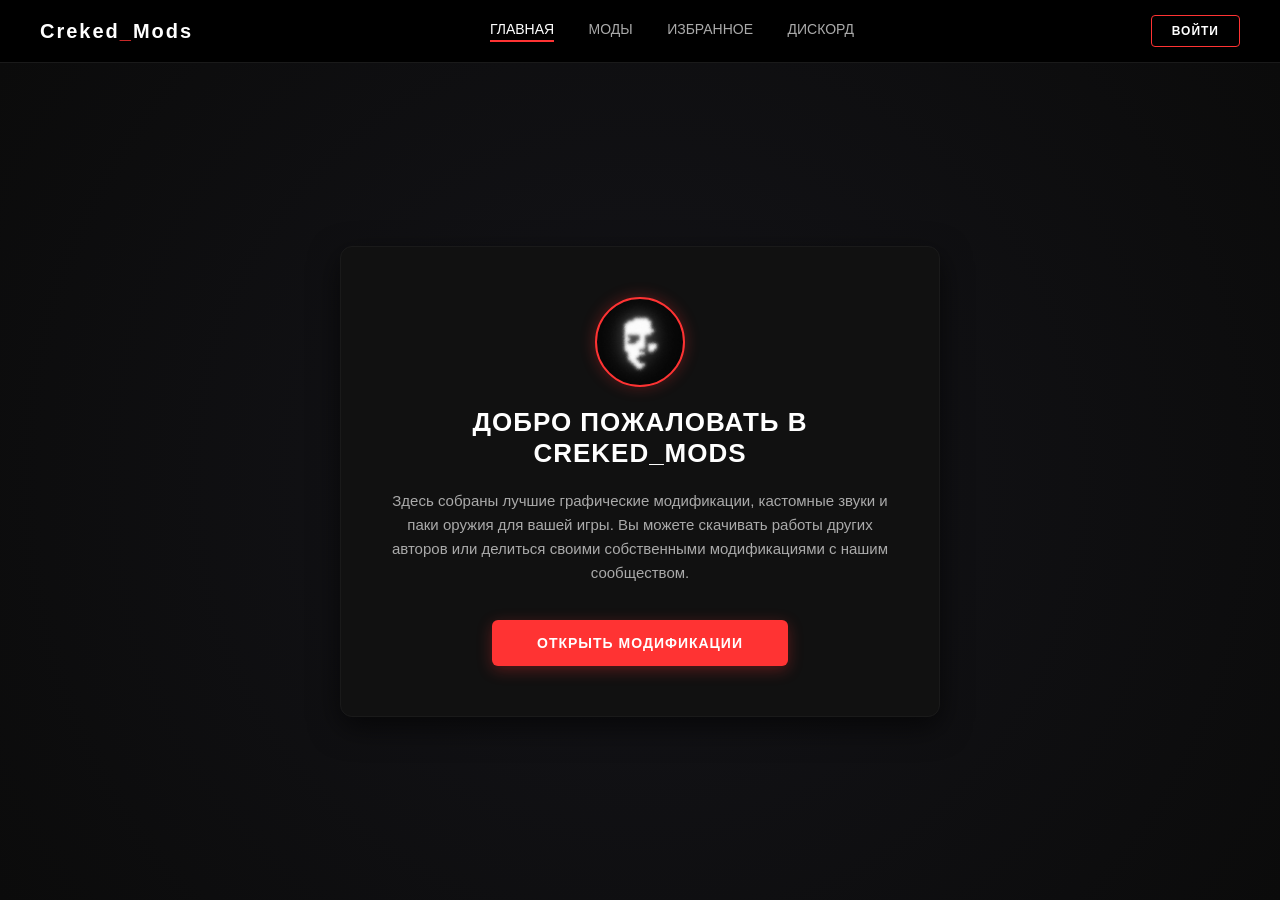
<file: index.html>
<!DOCTYPE html>
<html lang="ru">
<head>
    <meta charset="UTF-8">
    <title>Creked_Mods</title>
    <link rel="stylesheet" href="style.css">
    
    <!-- Сначала загружаем библиотеку с вашего компьютера -->
    <script src="supabase.js"></script>
    <!-- Затем загружаем вашу логику -->
    <script src="script.js"></script>
</head>

<body>

    <!-- Шапка сайта -->
<header class="site-header">
    <div class="logo"><a href="index.html">Creked<span>_</span>Mods</a></div>
    <nav class="main-nav">
        <a href="index.html" class="active">Главная</a>
        <a href="mods.html">Моды</a>
        <a href="favorites.html">Избранное</a>
        <a href="discord.html">Дискорд</a>
    </nav>
    <a href="#" class="auth-btn btn-accent">Войти</a>
</header>



    <!-- Контент главной страницы -->
    <div class="welcome-page-container">
        <div class="welcome-card">
            <!-- Аватарка Дискорд-канала -->
            <div class="welcome-avatar"></div>
            
            <h1 class="welcome-title">Добро пожаловать в Creked_Mods</h1>
            <p class="welcome-description">
                Здесь собраны лучшие графические модификации, кастомные звуки и паки оружия для вашей игры. 
                Вы можете скачивать работы других авторов или делиться своими собственными модификациями с нашим сообществом.
            </p>
            
            <!-- Кнопка перехода к модам -->
            <a href="mods.html" class="welcome-cta-btn">Открыть Модификации</a>
        </div>
    </div>

    <!-- Модальное окно авторизации -->
<div id="auth-modal" class="modal">
    <div class="modal-content">
        <span class="close-modal">&times;</span>
        <div class="modal-tabs">
            <button id="tab-login" class="tab-btn active">Вход</button>
            <button id="tab-register" class="tab-btn">Регистрация</button>
        </div>
        
        <!-- Форма Входа -->
        <form id="login-form" class="auth-form">
            <div class="form-group"><input type="email" id="login-email" placeholder="Email" required autocomplete="username"></div>
            <div class="form-group"><input type="password" id="login-password" placeholder="Пароль" required autocomplete="current-password"></div>
            <a href="#" id="forgot-password-link" style="color: #666; font-size: 11px; text-transform: uppercase; text-decoration: none; display: inline-block; margin-top: -5px; transition: color 0.2s;">Забыли пароль?</a>
            <button type="submit" class="auth-submit-btn">Войти</button>
        </form>
        
        <!-- Форма Регистрации -->
        <form id="register-form" class="auth-form hidden">
            <div class="form-group"><input type="text" id="reg-username" placeholder="Имя пользователя" required autocomplete="nickname"></div>
            <div class="form-group"><input type="email" id="reg-email" placeholder="Email" required autocomplete="email"></div>
            <div class="form-group"><input type="password" id="reg-password" placeholder="Пароль (мин. 6 знаков)" required autocomplete="new-password"></div>
            <div class="form-group"><input type="text" id="reg-secret" placeholder="Секретное слово (для восстановления)" required></div>
            <button type="submit" class="auth-submit-btn">Создать аккаунт</button>
        </form>

        <!-- Форма Проверки секретного слова -->
        <form id="recover-form" class="auth-form hidden">
            <h2 style="font-size: 12px; text-transform: uppercase; color: #ff3333; margin-bottom: 5px;">// Восстановление доступа</h2>
            <div class="form-group"><input type="email" id="recover-email" placeholder="Введите ваш Email" required></div>
            <div class="form-group"><input type="text" id="recover-secret" placeholder="Ваше секретное слово" required></div>
            <button type="submit" class="auth-submit-btn">Проверить данные</button>
            <a href="#" id="back-to-login-link" style="color: #666; font-size: 11px; text-transform: uppercase; text-decoration: none; text-align: center; display: block; margin-top: 5px;">Назад ко входу</a>
        </form>

        <!-- НОВАЯ ФОРМА: Изменение пароля -->
        <form id="reset-password-form" class="auth-form hidden">
            <h2 style="font-size: 12px; text-transform: uppercase; color: #ff3333; margin-bottom: 5px;">// Новый пароль</h2>
            <div class="form-group"><input type="password" id="reset-new-password" placeholder="Введите новый пароль (мин. 6 знаков)" required></div>
            <button type="submit" class="auth-submit-btn">Сохранить пароль</button>
        </form>
    </div>
</div>

<!-- Кастомное окно подтверждения (Confirm Modal) -->
<div id="confirm-modal" class="modal">
    <div class="modal-content" style="max-width: 350px; text-align: center; padding: 30px 20px;">
        <h3 id="confirm-modal-text" style="font-size: 14px; text-transform: uppercase; letter-spacing: 1px; margin-bottom: 25px; line-height: 1.5;">
            Вы точно хотите выйти из аккаунта?
        </h3>
        <div style="display: flex; gap: 15px; justify-content: center;">
            <button type="button" id="confirm-modal-yes" class="auth-submit-btn" style="padding: 10px 25px; flex: 1;">Да</button>
            <button type="button" id="confirm-modal-no" class="filter-btn" style="padding: 10px 25px; flex: 1; margin: 0; border-color: #333;">Отмена</button>
        </div>
    </div>
</div>

<!-- Кастомное окно уведомлений (Alert Modal) -->
<div id="alert-modal" class="modal">
    <div class="modal-content" style="max-width: 350px; text-align: center; padding: 30px 20px;">
        <h3 id="alert-modal-text" style="font-size: 14px; text-transform: uppercase; letter-spacing: 1px; margin-bottom: 25px; line-height: 1.5; color: #ffffff;">
            Уведомление
        </h3>
        <button type="button" id="alert-modal-close" class="auth-submit-btn" style="padding: 10px 35px; width: auto; margin: 0 auto; display: block;">ОК</button>
    </div>
</div>
</body>
</html>
</file>
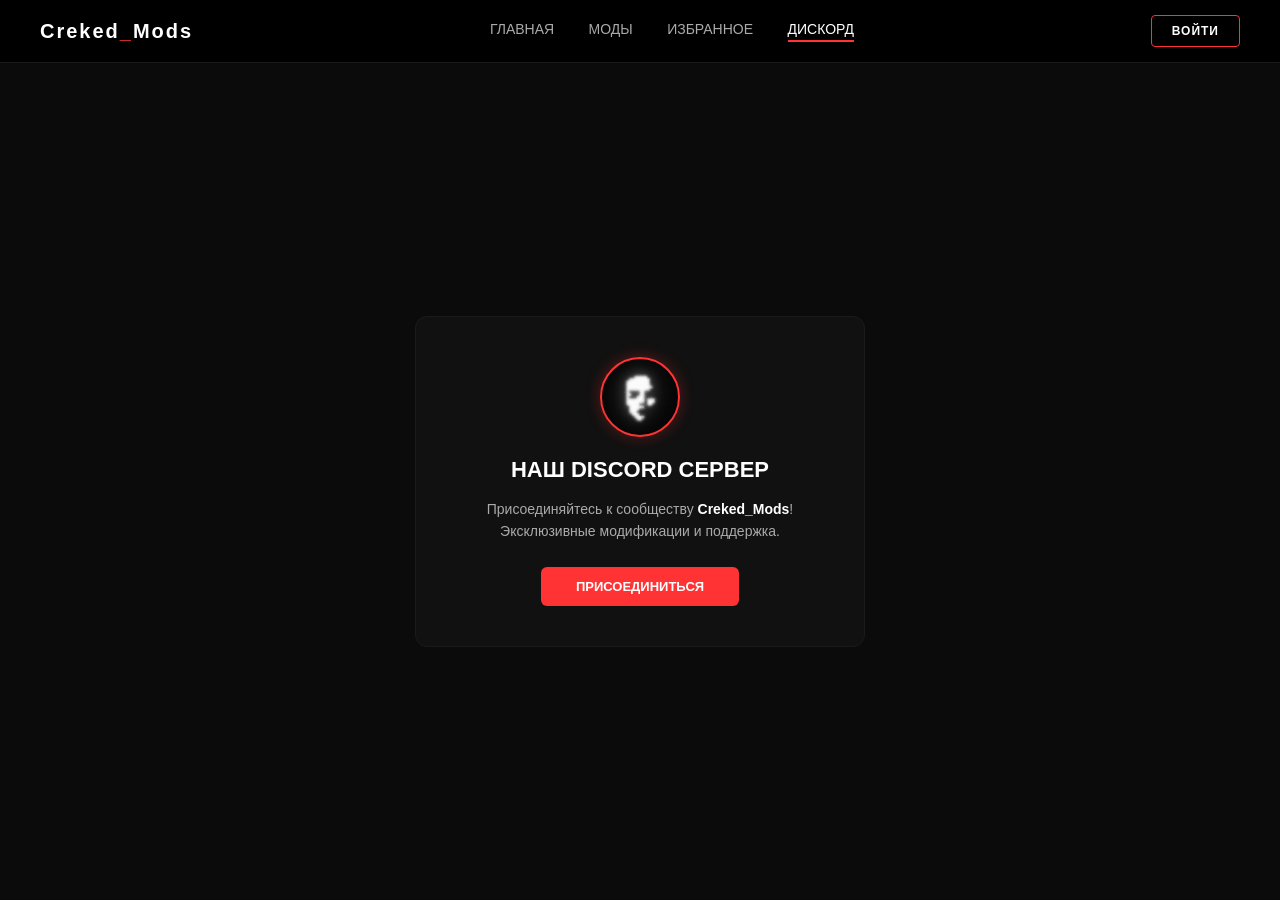
<file: discord.html>
<!DOCTYPE html>
<html lang="ru">
<head>
    <meta charset="UTF-8">
    <title>Creked_Mods</title>
    <link rel="stylesheet" href="style.css">
    
    <!-- Сначала загружаем библиотеку с вашего компьютера -->
    <script src="supabase.js"></script>
    <!-- Затем загружаем вашу логику -->
    <script src="script.js"></script>
</head>

<body>

<header class="site-header">
    <div class="logo"><a href="index.html">Creked<span>_</span>Mods</a></div>
    <nav class="main-nav">
        <!-- Кнопка Дискорд вернулась на свое законное место -->
        <a href="index.html">Главная</a>
        <a href="mods.html">Моды</a>
        <a href="favorites.html">Избранное</a>
        <a href="discord.html" class="active">Дискорд</a>
    </nav>
    <a href="#" class="auth-btn btn-accent">Войти</a>
</header>


<div id="auth-modal" class="modal">
    <div class="modal-content">
        <span class="close-modal">&times;</span>
        <div class="modal-tabs">
            <button id="tab-login" class="tab-btn active">Вход</button>
            <button id="tab-register" class="tab-btn">Регистрация</button>
        </div>
        
        <!-- Форма Входа -->
        <form id="login-form" class="auth-form">
            <div class="form-group"><input type="email" id="login-email" placeholder="Email" required autocomplete="username"></div>
            <div class="form-group"><input type="password" id="login-password" placeholder="Пароль" required autocomplete="current-password"></div>
            <a href="#" id="forgot-password-link" style="color: #666; font-size: 11px; text-transform: uppercase; text-decoration: none; display: inline-block; margin-top: -5px; transition: color 0.2s;">Забыли пароль?</a>
            <button type="submit" class="auth-submit-btn">Войти</button>
        </form>
        
        <!-- Форма Регистрации -->
        <form id="register-form" class="auth-form hidden">
            <div class="form-group"><input type="text" id="reg-username" placeholder="Имя пользователя" required autocomplete="nickname"></div>
            <div class="form-group"><input type="email" id="reg-email" placeholder="Email" required autocomplete="email"></div>
            <div class="form-group"><input type="password" id="reg-password" placeholder="Пароль (мин. 6 знаков)" required autocomplete="new-password"></div>
            <div class="form-group"><input type="text" id="reg-secret" placeholder="Секретное слово (для восстановления)" required></div>
            <button type="submit" class="auth-submit-btn">Создать аккаунт</button>
        </form>

        <!-- Форма Проверки секретного слова -->
        <form id="recover-form" class="auth-form hidden">
            <h2 style="font-size: 12px; text-transform: uppercase; color: #ff3333; margin-bottom: 5px;">// Восстановление доступа</h2>
            <div class="form-group"><input type="email" id="recover-email" placeholder="Введите ваш Email" required></div>
            <div class="form-group"><input type="text" id="recover-secret" placeholder="Ваше секретное слово" required></div>
            <button type="submit" class="auth-submit-btn">Проверить данные</button>
            <a href="#" id="back-to-login-link" style="color: #666; font-size: 11px; text-transform: uppercase; text-decoration: none; text-align: center; display: block; margin-top: 5px;">Назад ко входу</a>
        </form>

        <!-- НОВАЯ ФОРМА: Изменение пароля -->
        <form id="reset-password-form" class="auth-form hidden">
            <h2 style="font-size: 12px; text-transform: uppercase; color: #ff3333; margin-bottom: 5px;">// Новый пароль</h2>
            <div class="form-group"><input type="password" id="reset-new-password" placeholder="Введите новый пароль (мин. 6 знаков)" required></div>
            <button type="submit" class="auth-submit-btn">Сохранить пароль</button>
        </form>
    </div>
</div>


    <div class="discord-page-container">
        <div class="discord-card">
            <div class="discord-avatar"></div>
            <h1 class="discord-title">Наш Discord Сервер</h1>
            <p class="discord-description">Присоединяйтесь к сообществу <span>Creked_Mods</span>! Эксклюзивные модификации и поддержка.</p>
            <a href="https://discord.gg/pErBD6FZeb" target="_blank" class="discord-join-btn">Присоединиться</a>
        </div>
    </div>
    <!-- Кастомное окно подтверждения (Confirm Modal) -->
<div id="confirm-modal" class="modal">
    <div class="modal-content" style="max-width: 350px; text-align: center; padding: 30px 20px;">
        <h3 id="confirm-modal-text" style="font-size: 14px; text-transform: uppercase; letter-spacing: 1px; margin-bottom: 25px; line-height: 1.5;">
            Вы точно хотите выйти из аккаунта?
        </h3>
        <div style="display: flex; gap: 15px; justify-content: center;">
            <button type="button" id="confirm-modal-yes" class="auth-submit-btn" style="padding: 10px 25px; flex: 1;">Да</button>
            <button type="button" id="confirm-modal-no" class="filter-btn" style="padding: 10px 25px; flex: 1; margin: 0; border-color: #333;">Отмена</button>
        </div>
    </div>
</div>
<!-- Кастомное окно уведомлений (Alert Modal) -->
<div id="alert-modal" class="modal">
    <div class="modal-content" style="max-width: 350px; text-align: center; padding: 30px 20px;">
        <h3 id="alert-modal-text" style="font-size: 14px; text-transform: uppercase; letter-spacing: 1px; margin-bottom: 25px; line-height: 1.5; color: #ffffff;">
            Уведомление
        </h3>
        <button type="button" id="alert-modal-close" class="auth-submit-btn" style="padding: 10px 35px; width: auto; margin: 0 auto; display: block;">ОК</button>
    </div>
</div>
</body>
</html>
</file>
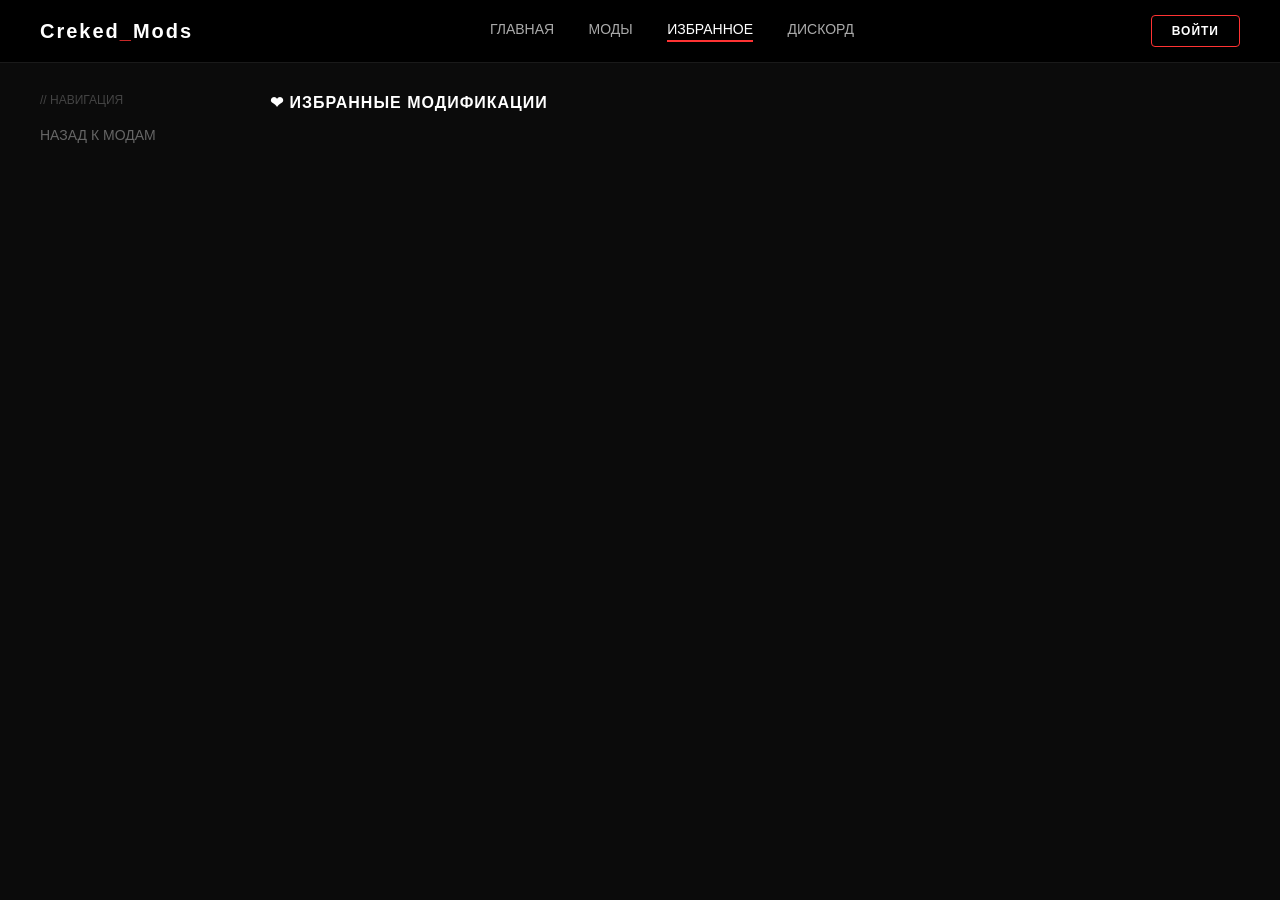
<file: favorites.html>
<!DOCTYPE html>
<html lang="ru">
<head>
    <meta charset="UTF-8">
    <title>Creked_Mods</title>
    <link rel="stylesheet" href="style.css">
    
    <!-- Сначала загружаем библиотеку с вашего компьютера -->
    <script src="supabase.js"></script>
    <!-- Затем загружаем вашу логику -->
    <script src="script.js"></script>
</head>

<body>

    <!-- Шапка сайта -->
    <header class="site-header">
        <div class="logo"><a href="index.html">Creked<span>_</span>Mods</a></div>
        <nav class="main-nav">
            <a href="index.html">Главная</a>
            <a href="mods.html">Моды</a>
            <a href="favorites.html" class="active">Избранное</a>
            <a href="discord.html">Дискорд</a>
        </nav>
        <a href="#" class="auth-btn btn-accent">Войти</a>
    </header>

    <!-- Основной контейнер страницы -->
    <div class="main-container">
        <!-- Боковая панель -->
        <aside class="sidebar">
            <div class="sidebar-title">// Навигация</div>
            <ul class="category-list">
                <li class="category-item"><a href="mods.html" class="category-link">Назад к модам</a></li>
            </ul>
        </aside>

        <!-- Секция с контентом -->
        <main class="content-section">
            <div class="toolbar">
                <h2 style="font-size: 16px; text-transform: uppercase; letter-spacing: 1px;">❤ Избранные модификации</h2>
            </div>
            
            <!-- Идеально пустая сетка. Ни одна фантомная карточка здесь больше не появится -->
            <div class="cards-grid" id="favorites-grid"></div>
        </main>
    </div>

    <!-- Модальное окно авторизации -->
<div id="auth-modal" class="modal">
    <div class="modal-content">
        <span class="close-modal">&times;</span>
        <div class="modal-tabs">
            <button id="tab-login" class="tab-btn active">Вход</button>
            <button id="tab-register" class="tab-btn">Регистрация</button>
        </div>
        
        <!-- Форма Входа -->
        <form id="login-form" class="auth-form">
            <div class="form-group"><input type="email" id="login-email" placeholder="Email" required autocomplete="username"></div>
            <div class="form-group"><input type="password" id="login-password" placeholder="Пароль" required autocomplete="current-password"></div>
            <a href="#" id="forgot-password-link" style="color: #666; font-size: 11px; text-transform: uppercase; text-decoration: none; display: inline-block; margin-top: -5px; transition: color 0.2s;">Забыли пароль?</a>
            <button type="submit" class="auth-submit-btn">Войти</button>
        </form>
        
        <!-- Форма Регистрации -->
        <form id="register-form" class="auth-form hidden">
            <div class="form-group"><input type="text" id="reg-username" placeholder="Имя пользователя" required autocomplete="nickname"></div>
            <div class="form-group"><input type="email" id="reg-email" placeholder="Email" required autocomplete="email"></div>
            <div class="form-group"><input type="password" id="reg-password" placeholder="Пароль (мин. 6 знаков)" required autocomplete="new-password"></div>
            <div class="form-group"><input type="text" id="reg-secret" placeholder="Секретное слово (для восстановления)" required></div>
            <button type="submit" class="auth-submit-btn">Создать аккаунт</button>
        </form>

        <!-- Форма Проверки секретного слова -->
        <form id="recover-form" class="auth-form hidden">
            <h2 style="font-size: 12px; text-transform: uppercase; color: #ff3333; margin-bottom: 5px;">// Восстановление доступа</h2>
            <div class="form-group"><input type="email" id="recover-email" placeholder="Введите ваш Email" required></div>
            <div class="form-group"><input type="text" id="recover-secret" placeholder="Ваше секретное слово" required></div>
            <button type="submit" class="auth-submit-btn">Проверить данные</button>
            <a href="#" id="back-to-login-link" style="color: #666; font-size: 11px; text-transform: uppercase; text-decoration: none; text-align: center; display: block; margin-top: 5px;">Назад ко входу</a>
        </form>

        <!-- НОВАЯ ФОРМА: Изменение пароля -->
        <form id="reset-password-form" class="auth-form hidden">
            <h2 style="font-size: 12px; text-transform: uppercase; color: #ff3333; margin-bottom: 5px;">// Новый пароль</h2>
            <div class="form-group"><input type="password" id="reset-new-password" placeholder="Введите новый пароль (мин. 6 знаков)" required></div>
            <button type="submit" class="auth-submit-btn">Сохранить пароль</button>
        </form>
    </div>
</div>


    <!-- Кастомное стильное окно подтверждения (Confirm) -->
    <div id="confirm-modal" class="modal">
        <div class="modal-content" style="max-width: 350px; text-align: center; padding: 30px 20px;">
            <h3 id="confirm-modal-text" style="font-size: 14px; text-transform: uppercase; letter-spacing: 1px; margin-bottom: 25px; line-height: 1.5;">
                Вы точно хотите выполнить это действие?
            </h3>
            <div style="display: flex; gap: 15px; justify-content: center;">
                <button type="button" id="confirm-modal-yes" class="auth-submit-btn" style="padding: 10px 25px; flex: 1;">Да</button>
                <button type="button" id="confirm-modal-no" class="filter-btn" style="padding: 10px 25px; flex: 1; margin: 0; border-color: #333;">Отмена</button>
            </div>
        </div>
    </div>
<!-- Кастомное окно уведомлений (Alert Modal) -->
<div id="alert-modal" class="modal">
    <div class="modal-content" style="max-width: 350px; text-align: center; padding: 30px 20px;">
        <h3 id="alert-modal-text" style="font-size: 14px; text-transform: uppercase; letter-spacing: 1px; margin-bottom: 25px; line-height: 1.5; color: #ffffff;">
            Уведомление
        </h3>
        <button type="button" id="alert-modal-close" class="auth-submit-btn" style="padding: 10px 35px; width: auto; margin: 0 auto; display: block;">ОК</button>
    </div>
</div>
</body>
</html>
</file>
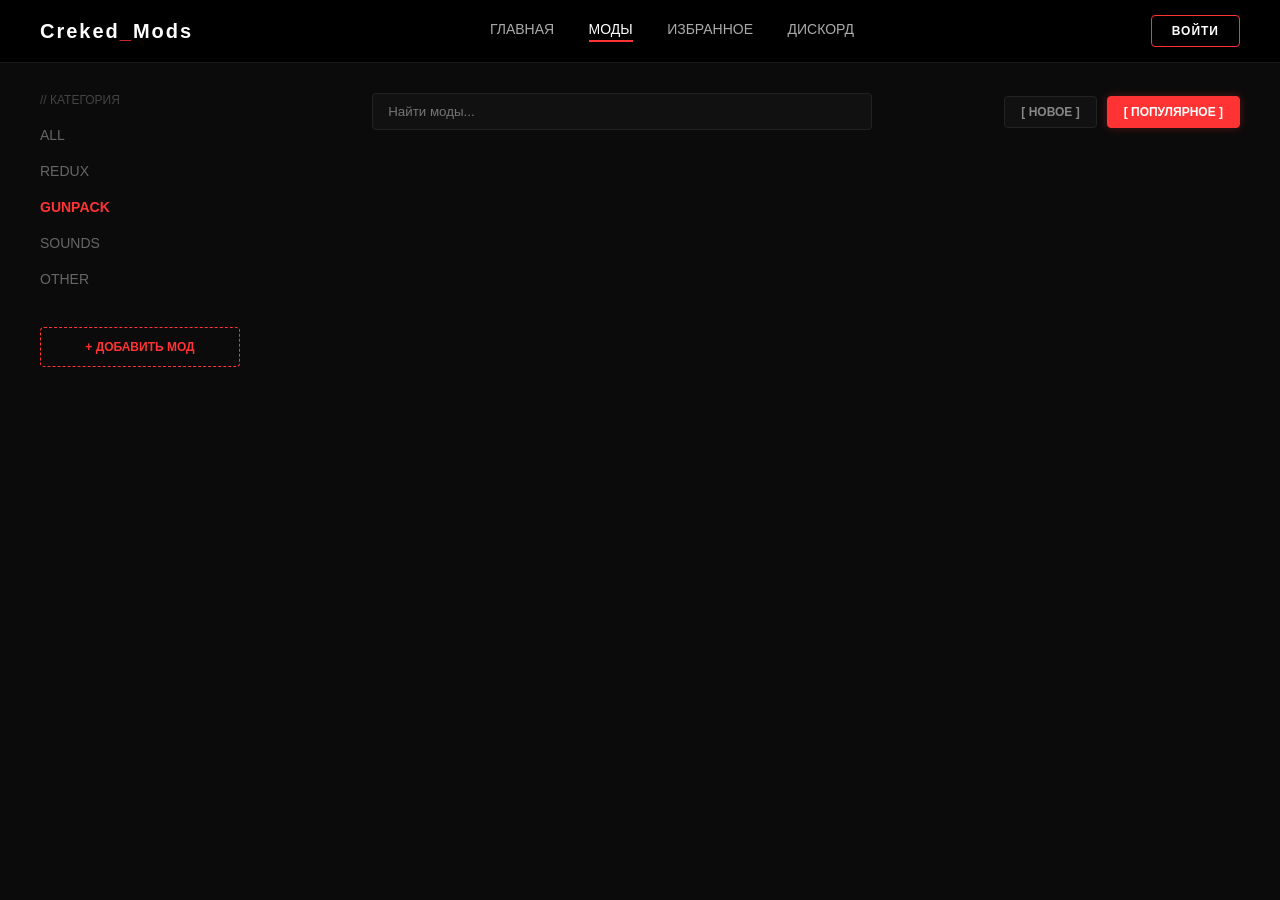
<file: gunpack.html>
<!DOCTYPE html>
<html lang="ru">
<head>
    <meta charset="UTF-8">
    <title>Creked_Mods</title>
    <link rel="stylesheet" href="style.css">
    
    <!-- Сначала загружаем библиотеку с вашего компьютера -->
    <script src="supabase.js"></script>
    <!-- Затем загружаем вашу логику -->
    <script src="script.js"></script>
</head>

<body>

    <!-- Шапка сайта -->
<header class="site-header">
    <div class="logo"><a href="index.html">Creked<span>_</span>Mods</a></div>
    <nav class="main-nav">
        <!-- Кнопка Дискорд вернулась на свое законное место -->
        <a href="index.html">Главная</a>
        <a href="mods.html" class="active">Моды</a>
        <a href="favorites.html">Избранное</a>
        <a href="discord.html">Дискорд</a>
    </nav>
    <a href="#" class="auth-btn btn-accent">Войти</a>
</header>



    <!-- Основной контейнер -->
    <div class="main-container">
        <!-- Боковая панель -->
        <aside class="sidebar">
            <div class="sidebar-title">// Категория</div>
<ul class="category-list">
    <li class="category-item"><a href="mods.html" class="category-link">All</a></li>
    <li class="category-item"><a href="redux.html" class="category-link">Redux</a></li>
    <li class="category-item"><a href="gunpack.html" class="category-link active">Gunpack</a></li>
    <li class="category-item"><a href="sounds.html" class="category-link">Sounds</a></li>
    <li class="category-item"><a href="other.html" class="category-link">Other</a></li>
</ul>
            <button class="add-mod-trigger-btn">+ Добавить мод</button>
        </aside>

        <!-- Рабочая область -->
        <main class="content-section">
<div class="toolbar">
    <input type="text" class="search-box" placeholder="Найти моды...">
    
    <!-- ВОЗВРАЩАЕМ ЭТОТ БЛОК КНОПОК -->
    <div class="filter-buttons">
        <button type="button" id="filter-new" class="filter-btn">[ Новое ]</button>
        <button type="button" id="filter-popular" class="filter-btn active">[ Популярное ]</button>
    </div>
</div>


            <!-- Сетка карточек (Сюда JS будет выводить как базовые, так и новые моды) -->
            <div class="cards-grid"></div>
        </main>
    </div>

    <!-- Модальное окно авторизации -->
<div id="auth-modal" class="modal">
    <div class="modal-content">
        <span class="close-modal">&times;</span>
        <div class="modal-tabs">
            <button id="tab-login" class="tab-btn active">Вход</button>
            <button id="tab-register" class="tab-btn">Регистрация</button>
        </div>
        
        <!-- Форма Входа -->
        <form id="login-form" class="auth-form">
            <div class="form-group"><input type="email" id="login-email" placeholder="Email" required autocomplete="username"></div>
            <div class="form-group"><input type="password" id="login-password" placeholder="Пароль" required autocomplete="current-password"></div>
            <a href="#" id="forgot-password-link" style="color: #666; font-size: 11px; text-transform: uppercase; text-decoration: none; display: inline-block; margin-top: -5px; transition: color 0.2s;">Забыли пароль?</a>
            <button type="submit" class="auth-submit-btn">Войти</button>
        </form>
        
        <!-- Форма Регистрации -->
        <form id="register-form" class="auth-form hidden">
            <div class="form-group"><input type="text" id="reg-username" placeholder="Имя пользователя" required autocomplete="nickname"></div>
            <div class="form-group"><input type="email" id="reg-email" placeholder="Email" required autocomplete="email"></div>
            <div class="form-group"><input type="password" id="reg-password" placeholder="Пароль (мин. 6 знаков)" required autocomplete="new-password"></div>
            <div class="form-group"><input type="text" id="reg-secret" placeholder="Секретное слово (для восстановления)" required></div>
            <button type="submit" class="auth-submit-btn">Создать аккаунт</button>
        </form>

        <!-- Форма Проверки секретного слова -->
        <form id="recover-form" class="auth-form hidden">
            <h2 style="font-size: 12px; text-transform: uppercase; color: #ff3333; margin-bottom: 5px;">// Восстановление доступа</h2>
            <div class="form-group"><input type="email" id="recover-email" placeholder="Введите ваш Email" required></div>
            <div class="form-group"><input type="text" id="recover-secret" placeholder="Ваше секретное слово" required></div>
            <button type="submit" class="auth-submit-btn">Проверить данные</button>
            <a href="#" id="back-to-login-link" style="color: #666; font-size: 11px; text-transform: uppercase; text-decoration: none; text-align: center; display: block; margin-top: 5px;">Назад ко входу</a>
        </form>

        <!-- НОВАЯ ФОРМА: Изменение пароля -->
        <form id="reset-password-form" class="auth-form hidden">
            <h2 style="font-size: 12px; text-transform: uppercase; color: #ff3333; margin-bottom: 5px;">// Новый пароль</h2>
            <div class="form-group"><input type="password" id="reset-new-password" placeholder="Введите новый пароль (мин. 6 знаков)" required></div>
            <button type="submit" class="auth-submit-btn">Сохранить пароль</button>
        </form>
    </div>
</div>



    <!-- Модальное окно добавления модификации -->
    <div id="add-mod-modal" class="modal">
        <div class="modal-content">
            <span class="close-add-modal">&times;</span>
            <h2 class="modal-title">// Добавить модификацию</h2>
<form id="add-mod-form" class="auth-form">
    <div class="form-group"><input type="text" id="mod-title" placeholder="Название мода" required></div>
    <input type="text" id="mod-description" placeholder="Краткое описание мода" required maxlength="100">
    <div class="form-group"><input type="text" id="mod-author" placeholder="Автор / Ваш Никнейм" required></div>
<div class="form-group">
    <!-- Кастомный стильный выпадающий список -->
    <div class="custom-select" id="custom-select-block">
        <div class="select-trigger">Выберите категорию <span class="arrow">▼</span></div>
        <div class="select-options-box">
            <div class="select-option-item" data-value="Redux">Redux</div>
            <div class="select-option-item" data-value="Gunpack">Gunpack</div>
            <div class="select-option-item" data-value="Sounds">Sounds</div>
            <div class="select-option-item" data-value="Other">Other</div>
        </div>
    </div>
    <!-- Скрытый инпут для передачи значения в JS -->
    <input type="hidden" id="mod-category" required>
</div>

    <!-- Поле для простой ссылки на изображение -->
    <div class="form-group">
    <input type="url" id="mod-youtube-url" placeholder="Ссылка на обзор YouTube (видео или Shorts)" required>
</div>

    <div class="form-group"><input type="url" id="mod-file-url" placeholder="Ссылка на файл мода" required></div>
    <button type="submit" class="auth-submit-btn">Опубликовать</button>
</form>

        </div>
    </div>
    <!-- Кастомное окно подтверждения (Confirm Modal) -->
<div id="confirm-modal" class="modal">
    <div class="modal-content" style="max-width: 350px; text-align: center; padding: 30px 20px;">
        <h3 id="confirm-modal-text" style="font-size: 14px; text-transform: uppercase; letter-spacing: 1px; margin-bottom: 25px; line-height: 1.5;">
            Вы точно хотите выйти из аккаунта?
        </h3>
        <div style="display: flex; gap: 15px; justify-content: center;">
            <button type="button" id="confirm-modal-yes" class="auth-submit-btn" style="padding: 10px 25px; flex: 1;">Да</button>
            <button type="button" id="confirm-modal-no" class="filter-btn" style="padding: 10px 25px; flex: 1; margin: 0; border-color: #333;">Отмена</button>
        </div>
    </div>
</div>
<!-- Кастомное окно уведомлений (Alert Modal) -->
<div id="alert-modal" class="modal">
    <div class="modal-content" style="max-width: 350px; text-align: center; padding: 30px 20px;">
        <h3 id="alert-modal-text" style="font-size: 14px; text-transform: uppercase; letter-spacing: 1px; margin-bottom: 25px; line-height: 1.5; color: #ffffff;">
            Уведомление
        </h3>
        <button type="button" id="alert-modal-close" class="auth-submit-btn" style="padding: 10px 35px; width: auto; margin: 0 auto; display: block;">ОК</button>
    </div>
</div>
</body>
</html>
</file>
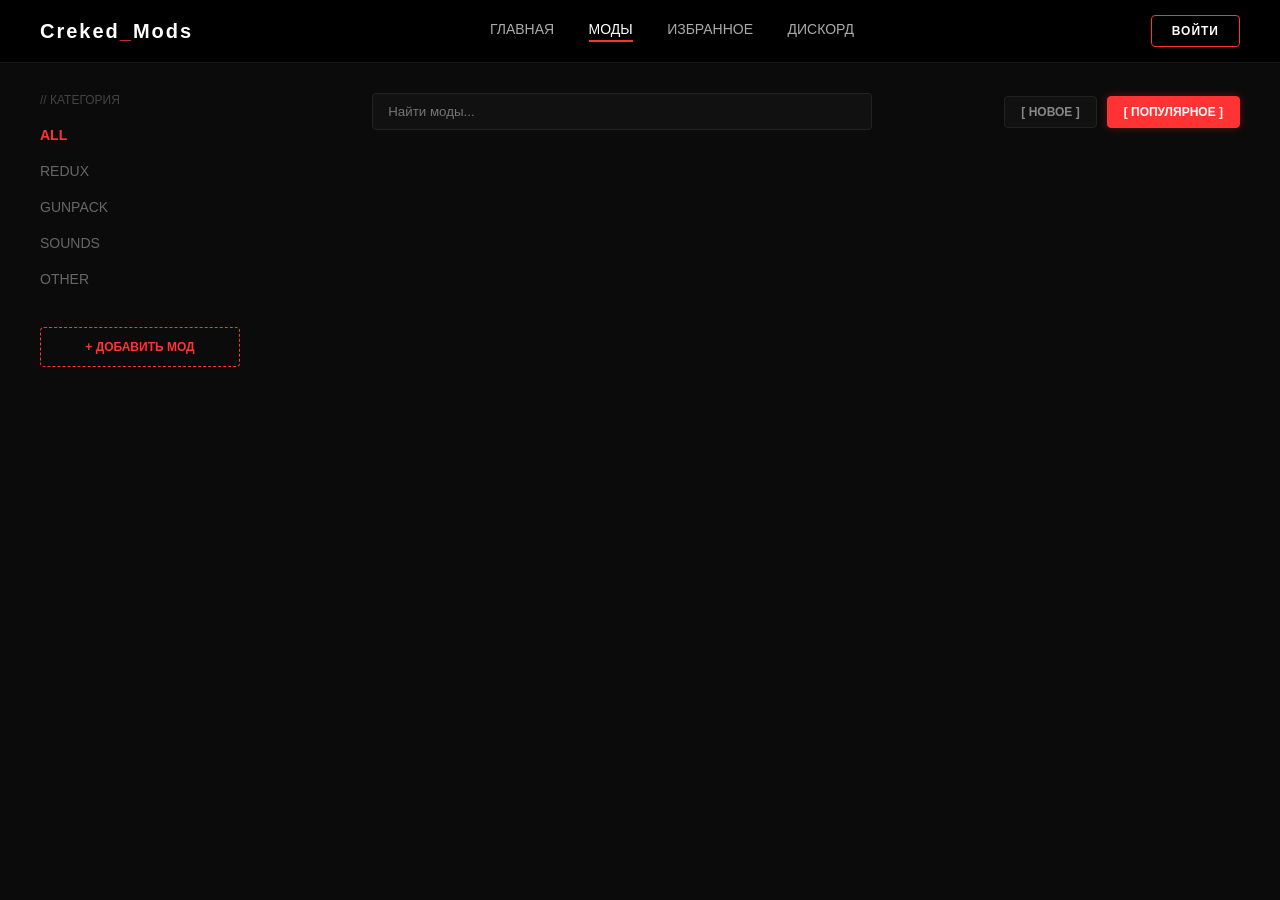
<file: mods.html>
<!DOCTYPE html>
<html lang="ru">
<head>
    <meta charset="UTF-8">
    <title>Creked_Mods</title>
    <link rel="stylesheet" href="style.css">
    
    <!-- Сначала загружаем библиотеку с вашего компьютера -->
    <script src="supabase.js"></script>
    <!-- Затем загружаем вашу логику -->
    <script src="script.js"></script>
</head>

<body>

    <!-- Шапка сайта -->
<header class="site-header">
    <div class="logo"><a href="index.html">Creked<span>_</span>Mods</a></div>
    <nav class="main-nav">
        <!-- Кнопка Дискорд вернулась на свое законное место -->
        <a href="index.html">Главная</a>
        <a href="mods.html" class="active">Моды</a>
        <a href="favorites.html">Избранное</a>
        <a href="discord.html">Дискорд</a>
    </nav>
    <a href="#" class="auth-btn btn-accent">Войти</a>
</header>



    <!-- Основной контейнер -->
    <div class="main-container">
        <!-- Боковая панель -->
        <aside class="sidebar">
            <div class="sidebar-title">// Категория</div>
<ul class="category-list">
    <li class="category-item"><a href="mods.html" class="category-link active">All</a></li>
    <li class="category-item"><a href="redux.html" class="category-link">Redux</a></li>
    <li class="category-item"><a href="gunpack.html" class="category-link">Gunpack</a></li>
    <li class="category-item"><a href="sounds.html" class="category-link">Sounds</a></li>
    <li class="category-item"><a href="other.html" class="category-link">Other</a></li>
</ul>

            <button class="add-mod-trigger-btn">+ Добавить мод</button>
        </aside>

        <!-- Рабочая область -->
        <main class="content-section">
<div class="toolbar">
    <input type="text" class="search-box" placeholder="Найти моды...">
    
    <!-- ВОЗВРАЩАЕМ ЭТОТ БЛОК КНОПОК -->
    <div class="filter-buttons">
        <button type="button" id="filter-new" class="filter-btn">[ Новое ]</button>
        <button type="button" id="filter-popular" class="filter-btn active">[ Популярное ]</button>
    </div>
</div>


            <!-- Сетка карточек (Сюда JS будет выводить как базовые, так и новые моды) -->
            <div class="cards-grid"></div>
        </main>
    </div>

    <!-- Модальное окно авторизации -->
<div id="auth-modal" class="modal">
    <div class="modal-content">
        <span class="close-modal">&times;</span>
        <div class="modal-tabs">
            <button id="tab-login" class="tab-btn active">Вход</button>
            <button id="tab-register" class="tab-btn">Регистрация</button>
        </div>
        
        <!-- Форма Входа -->
        <form id="login-form" class="auth-form">
            <div class="form-group"><input type="email" id="login-email" placeholder="Email" required autocomplete="username"></div>
            <div class="form-group"><input type="password" id="login-password" placeholder="Пароль" required autocomplete="current-password"></div>
            <a href="#" id="forgot-password-link" style="color: #666; font-size: 11px; text-transform: uppercase; text-decoration: none; display: inline-block; margin-top: -5px; transition: color 0.2s;">Забыли пароль?</a>
            <button type="submit" class="auth-submit-btn">Войти</button>
        </form>
        
        <!-- Форма Регистрации -->
        <form id="register-form" class="auth-form hidden">
            <div class="form-group"><input type="text" id="reg-username" placeholder="Имя пользователя" required autocomplete="nickname"></div>
            <div class="form-group"><input type="email" id="reg-email" placeholder="Email" required autocomplete="email"></div>
            <div class="form-group"><input type="password" id="reg-password" placeholder="Пароль (мин. 6 знаков)" required autocomplete="new-password"></div>
            <div class="form-group"><input type="text" id="reg-secret" placeholder="Секретное слово (для восстановления)" required></div>
            <button type="submit" class="auth-submit-btn">Создать аккаунт</button>
        </form>

        <!-- Форма Проверки секретного слова -->
        <form id="recover-form" class="auth-form hidden">
            <h2 style="font-size: 12px; text-transform: uppercase; color: #ff3333; margin-bottom: 5px;">// Восстановление доступа</h2>
            <div class="form-group"><input type="email" id="recover-email" placeholder="Введите ваш Email" required></div>
            <div class="form-group"><input type="text" id="recover-secret" placeholder="Ваше секретное слово" required></div>
            <button type="submit" class="auth-submit-btn">Проверить данные</button>
            <a href="#" id="back-to-login-link" style="color: #666; font-size: 11px; text-transform: uppercase; text-decoration: none; text-align: center; display: block; margin-top: 5px;">Назад ко входу</a>
        </form>

        <!-- НОВАЯ ФОРМА: Изменение пароля -->
        <form id="reset-password-form" class="auth-form hidden">
            <h2 style="font-size: 12px; text-transform: uppercase; color: #ff3333; margin-bottom: 5px;">// Новый пароль</h2>
            <div class="form-group"><input type="password" id="reset-new-password" placeholder="Введите новый пароль (мин. 6 знаков)" required></div>
            <button type="submit" class="auth-submit-btn">Сохранить пароль</button>
        </form>
    </div>
</div>




    <!-- Модальное окно добавления модификации -->
    <div id="add-mod-modal" class="modal">
        <div class="modal-content">
            <span class="close-add-modal">&times;</span>
            <h2 class="modal-title">// Добавить модификацию</h2>
<form id="add-mod-form" class="auth-form">
    <div class="form-group"><input type="text" id="mod-title" placeholder="Название мода" required></div>
    <input type="text" id="mod-description" placeholder="Краткое описание мода" required maxlength="100">
    <div class="form-group"><input type="text" id="mod-author" placeholder="Автор / Ваш Никнейм" required></div>
<div class="form-group">
    <!-- Кастомный стильный выпадающий список -->
    <div class="custom-select" id="custom-select-block">
        <div class="select-trigger">Выберите категорию <span class="arrow">▼</span></div>
        <div class="select-options-box">
            <div class="select-option-item" data-value="Redux">Redux</div>
            <div class="select-option-item" data-value="Gunpack">Gunpack</div>
            <div class="select-option-item" data-value="Sounds">Sounds</div>
            <div class="select-option-item" data-value="Other">Other</div>
        </div>
    </div>
    <!-- Скрытый инпут для передачи значения в JS -->
    <input type="hidden" id="mod-category" required>
</div>

    <!-- Поле для простой ссылки на изображение -->
<!-- Замените поле картинки на поле для YouTube во всех файлах -->
<div class="form-group">
    <input type="url" id="mod-youtube-url" placeholder="Ссылка на обзор YouTube (видео или Shorts)" required>
</div>

    <div class="form-group"><input type="url" id="mod-file-url" placeholder="Ссылка на файл мода" required></div>
    <button type="submit" class="auth-submit-btn">Опубликовать</button>
</form>

        </div>
    </div>
    <!-- Кастомное окно подтверждения (Confirm Modal) -->
<div id="confirm-modal" class="modal">
    <div class="modal-content" style="max-width: 350px; text-align: center; padding: 30px 20px;">
        <h3 id="confirm-modal-text" style="font-size: 14px; text-transform: uppercase; letter-spacing: 1px; margin-bottom: 25px; line-height: 1.5;">
            Вы точно хотите выйти из аккаунта?
        </h3>
        <div style="display: flex; gap: 15px; justify-content: center;">
            <button type="button" id="confirm-modal-yes" class="auth-submit-btn" style="padding: 10px 25px; flex: 1;">Да</button>
            <button type="button" id="confirm-modal-no" class="filter-btn" style="padding: 10px 25px; flex: 1; margin: 0; border-color: #333;">Отмена</button>
        </div>
    </div>
</div>
<!-- Кастомное окно уведомлений (Alert Modal) -->
<div id="alert-modal" class="modal">
    <div class="modal-content" style="max-width: 350px; text-align: center; padding: 30px 20px;">
        <h3 id="alert-modal-text" style="font-size: 14px; text-transform: uppercase; letter-spacing: 1px; margin-bottom: 25px; line-height: 1.5; color: #ffffff;">
            Уведомление
        </h3>
        <button type="button" id="alert-modal-close" class="auth-submit-btn" style="padding: 10px 35px; width: auto; margin: 0 auto; display: block;">ОК</button>
    </div>
</div>
</body>
</html>
</file>
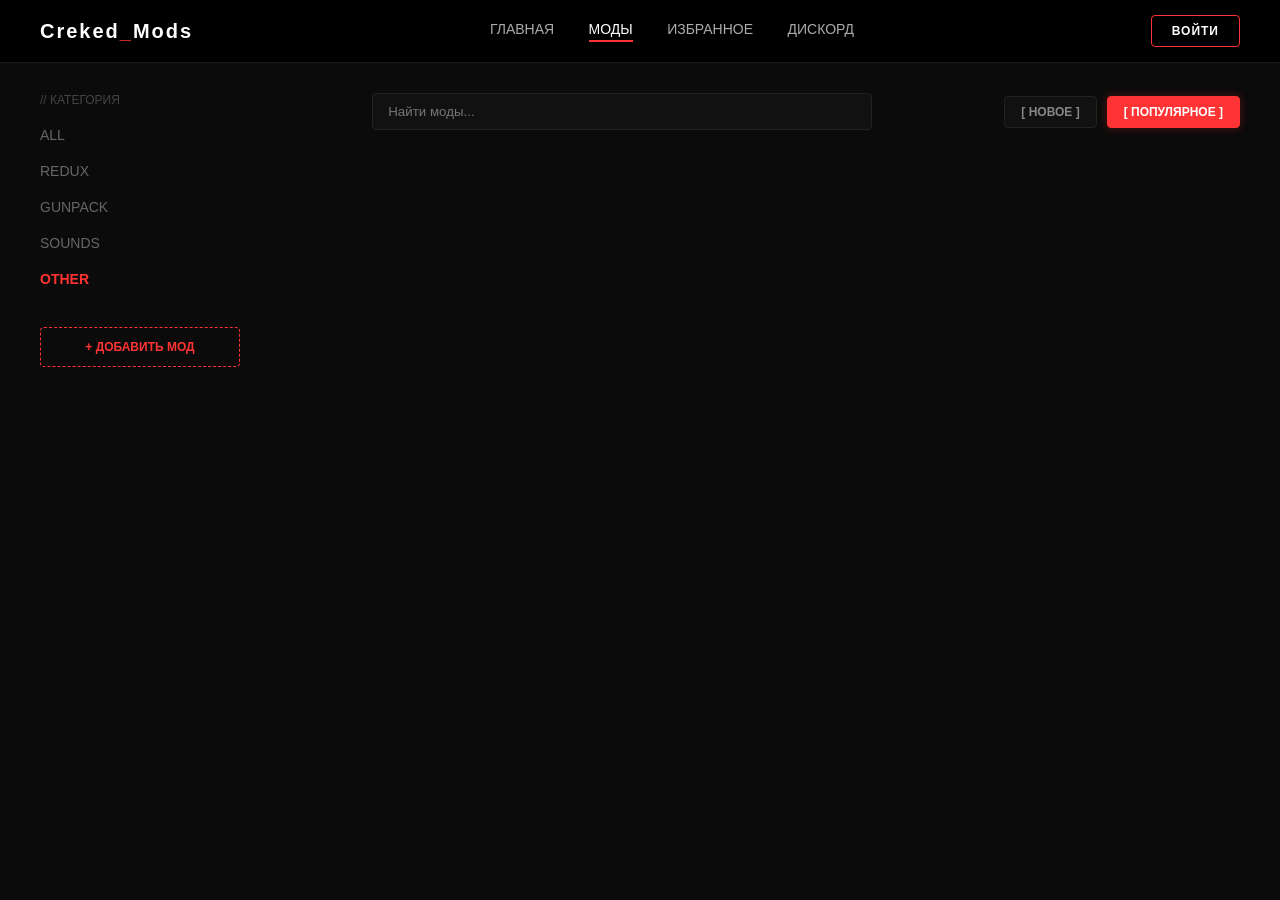
<file: other.html>
<!DOCTYPE html>
<html lang="ru">
<head>
    <meta charset="UTF-8">
    <title>Creked_Mods</title>
    <link rel="stylesheet" href="style.css">
    
    <!-- Сначала загружаем библиотеку с вашего компьютера -->
    <script src="supabase.js"></script>
    <!-- Затем загружаем вашу логику -->
    <script src="script.js"></script>
</head>

<body>

    <!-- Шапка сайта -->
<header class="site-header">
    <div class="logo"><a href="index.html">Creked<span>_</span>Mods</a></div>
    <nav class="main-nav">
        <!-- Кнопка Дискорд вернулась на свое законное место -->
        <a href="index.html">Главная</a>
        <a href="mods.html" class="active">Моды</a>
        <a href="favorites.html">Избранное</a>
        <a href="discord.html">Дискорд</a>
    </nav>
    <a href="#" class="auth-btn btn-accent">Войти</a>
</header>

    <!-- Основной контейнер -->
    <div class="main-container">
        <!-- Боковая панель -->
        <aside class="sidebar">
            <div class="sidebar-title">// Категория</div>
<ul class="category-list">
    <li class="category-item"><a href="mods.html" class="category-link">All</a></li>
    <li class="category-item"><a href="redux.html" class="category-link">Redux</a></li>
    <li class="category-item"><a href="gunpack.html" class="category-link">Gunpack</a></li>
    <li class="category-item"><a href="sounds.html" class="category-link">Sounds</a></li>
    <li class="category-item"><a href="other.html" class="category-link active">Other</a></li>
</ul>

            <button class="add-mod-trigger-btn">+ Добавить мод</button>
        </aside>

        <!-- Рабочая область -->
        <main class="content-section">
<div class="toolbar">
    <input type="text" class="search-box" placeholder="Найти моды...">
    
    <!-- ВОЗВРАЩАЕМ ЭТОТ БЛОК КНОПОК -->
    <div class="filter-buttons">
        <button type="button" id="filter-new" class="filter-btn">[ Новое ]</button>
        <button type="button" id="filter-popular" class="filter-btn active">[ Популярное ]</button>
    </div>
</div>


            <!-- Сетка карточек (Сюда JS будет выводить как базовые, так и новые моды) -->
            <div class="cards-grid"></div>
        </main>
    </div>
    
<div id="auth-modal" class="modal">
    <div class="modal-content">
        <span class="close-modal">&times;</span>
        <div class="modal-tabs">
            <button id="tab-login" class="tab-btn active">Вход</button>
            <button id="tab-register" class="tab-btn">Регистрация</button>
        </div>
        
        <!-- Форма Входа -->
        <form id="login-form" class="auth-form">
            <div class="form-group"><input type="email" id="login-email" placeholder="Email" required autocomplete="username"></div>
            <div class="form-group"><input type="password" id="login-password" placeholder="Пароль" required autocomplete="current-password"></div>
            <a href="#" id="forgot-password-link" style="color: #666; font-size: 11px; text-transform: uppercase; text-decoration: none; display: inline-block; margin-top: -5px; transition: color 0.2s;">Забыли пароль?</a>
            <button type="submit" class="auth-submit-btn">Войти</button>
        </form>
        
        <!-- Форма Регистрации -->
        <form id="register-form" class="auth-form hidden">
            <div class="form-group"><input type="text" id="reg-username" placeholder="Имя пользователя" required autocomplete="nickname"></div>
            <div class="form-group"><input type="email" id="reg-email" placeholder="Email" required autocomplete="email"></div>
            <div class="form-group"><input type="password" id="reg-password" placeholder="Пароль (мин. 6 знаков)" required autocomplete="new-password"></div>
            <div class="form-group"><input type="text" id="reg-secret" placeholder="Секретное слово (для восстановления)" required></div>
            <button type="submit" class="auth-submit-btn">Создать аккаунт</button>
        </form>

        <!-- Форма Проверки секретного слова -->
        <form id="recover-form" class="auth-form hidden">
            <h2 style="font-size: 12px; text-transform: uppercase; color: #ff3333; margin-bottom: 5px;">// Восстановление доступа</h2>
            <div class="form-group"><input type="email" id="recover-email" placeholder="Введите ваш Email" required></div>
            <div class="form-group"><input type="text" id="recover-secret" placeholder="Ваше секретное слово" required></div>
            <button type="submit" class="auth-submit-btn">Проверить данные</button>
            <a href="#" id="back-to-login-link" style="color: #666; font-size: 11px; text-transform: uppercase; text-decoration: none; text-align: center; display: block; margin-top: 5px;">Назад ко входу</a>
        </form>

        <!-- НОВАЯ ФОРМА: Изменение пароля -->
        <form id="reset-password-form" class="auth-form hidden">
            <h2 style="font-size: 12px; text-transform: uppercase; color: #ff3333; margin-bottom: 5px;">// Новый пароль</h2>
            <div class="form-group"><input type="password" id="reset-new-password" placeholder="Введите новый пароль (мин. 6 знаков)" required></div>
            <button type="submit" class="auth-submit-btn">Сохранить пароль</button>
        </form>
    </div>
</div>




    <!-- Модальное окно добавления модификации -->
    <div id="add-mod-modal" class="modal">
        <div class="modal-content">
            <span class="close-add-modal">&times;</span>
            <h2 class="modal-title">// Добавить модификацию</h2>
<form id="add-mod-form" class="auth-form">
    <div class="form-group"><input type="text" id="mod-title" placeholder="Название мода" required></div>
    <input type="text" id="mod-description" placeholder="Краткое описание мода" required maxlength="100">
    <div class="form-group"><input type="text" id="mod-author" placeholder="Автор / Ваш Никнейм" required></div>
<div class="form-group">
    <!-- Кастомный стильный выпадающий список -->
    <div class="custom-select" id="custom-select-block">
        <div class="select-trigger">Выберите категорию <span class="arrow">▼</span></div>
        <div class="select-options-box">
            <div class="select-option-item" data-value="Redux">Redux</div>
            <div class="select-option-item" data-value="Gunpack">Gunpack</div>
            <div class="select-option-item" data-value="Sounds">Sounds</div>
            <div class="select-option-item" data-value="Other">Other</div>
        </div>
    </div>
    <!-- Скрытый инпут для передачи значения в JS -->
    <input type="hidden" id="mod-category" required>
</div>

    <!-- Поле для простой ссылки на изображение -->
    <div class="form-group">
    <input type="url" id="mod-youtube-url" placeholder="Ссылка на обзор YouTube (видео или Shorts)" required>
</div>

    <div class="form-group"><input type="url" id="mod-file-url" placeholder="Ссылка на файл мода" required></div>
    <button type="submit" class="auth-submit-btn">Опубликовать</button>
</form>

        </div>
    </div>
    <!-- Кастомное окно подтверждения (Confirm Modal) -->
<div id="confirm-modal" class="modal">
    <div class="modal-content" style="max-width: 350px; text-align: center; padding: 30px 20px;">
        <h3 id="confirm-modal-text" style="font-size: 14px; text-transform: uppercase; letter-spacing: 1px; margin-bottom: 25px; line-height: 1.5;">
            Вы точно хотите выйти из аккаунта?
        </h3>
        <div style="display: flex; gap: 15px; justify-content: center;">
            <button type="button" id="confirm-modal-yes" class="auth-submit-btn" style="padding: 10px 25px; flex: 1;">Да</button>
            <button type="button" id="confirm-modal-no" class="filter-btn" style="padding: 10px 25px; flex: 1; margin: 0; border-color: #333;">Отмена</button>
        </div>
    </div>
</div>
<!-- Кастомное окно уведомлений (Alert Modal) -->
<div id="alert-modal" class="modal">
    <div class="modal-content" style="max-width: 350px; text-align: center; padding: 30px 20px;">
        <h3 id="alert-modal-text" style="font-size: 14px; text-transform: uppercase; letter-spacing: 1px; margin-bottom: 25px; line-height: 1.5; color: #ffffff;">
            Уведомление
        </h3>
        <button type="button" id="alert-modal-close" class="auth-submit-btn" style="padding: 10px 35px; width: auto; margin: 0 auto; display: block;">ОК</button>
    </div>
</div>
</body>
</html>
</file>
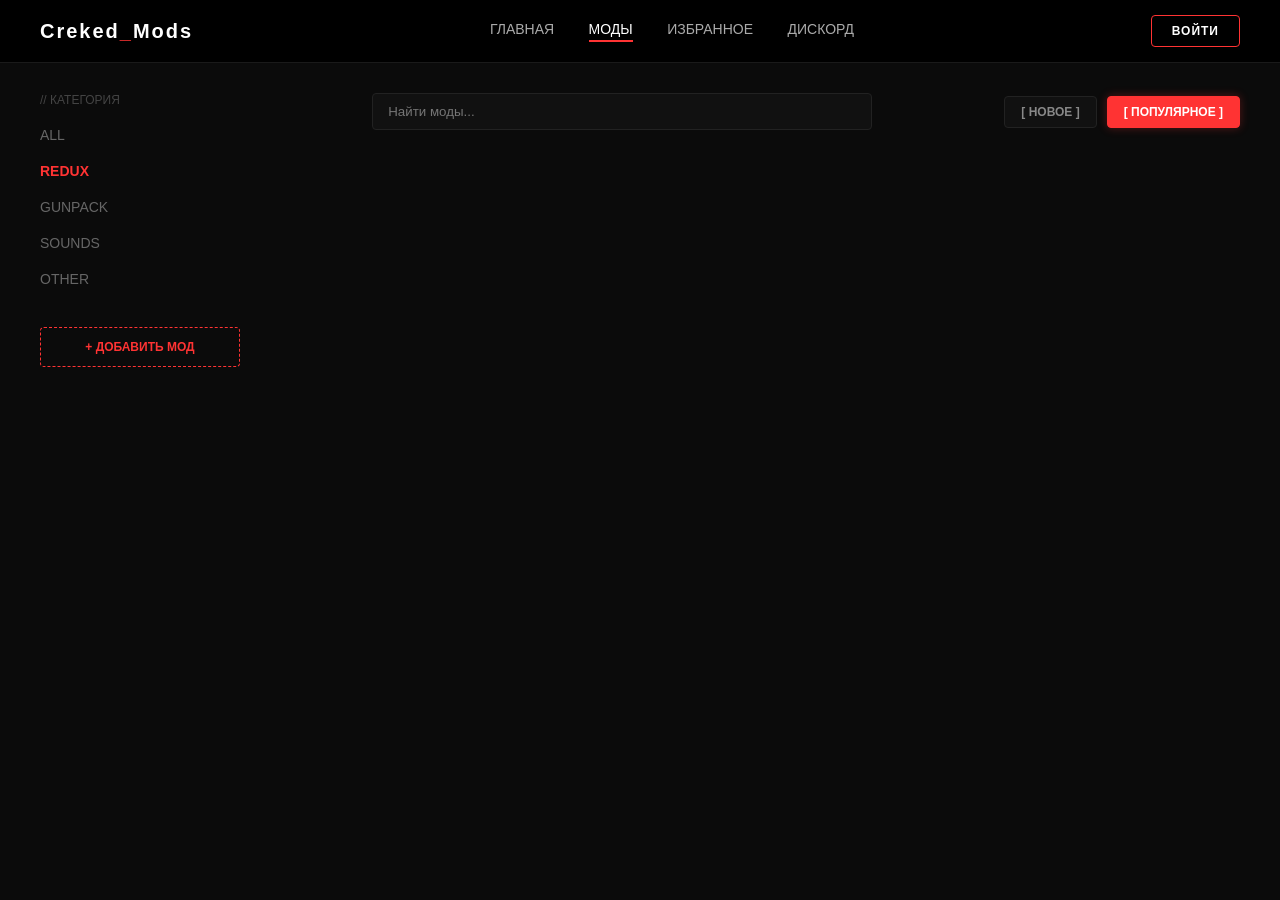
<file: redux.html>
<!DOCTYPE html>
<html lang="ru">
<head>
    <meta charset="UTF-8">
    <title>Creked_Mods</title>
    <link rel="stylesheet" href="style.css">
    
    <!-- Сначала загружаем библиотеку с вашего компьютера -->
    <script src="supabase.js"></script>
    <!-- Затем загружаем вашу логику -->
    <script src="script.js"></script>
</head>

<body>

    <!-- Шапка сайта -->
<header class="site-header">
    <div class="logo"><a href="index.html">Creked<span>_</span>Mods</a></div>
    <nav class="main-nav">
        <!-- Кнопка Дискорд вернулась на свое законное место -->
        <a href="index.html">Главная</a>
        <a href="mods.html" class="active">Моды</a>
        <a href="favorites.html">Избранное</a>
        <a href="discord.html">Дискорд</a>
    </nav>
    <a href="#" class="auth-btn btn-accent">Войти</a>
</header>

    <!-- Основной контейнер -->
    <div class="main-container">
        <!-- Боковая панель -->
        <aside class="sidebar">
            <div class="sidebar-title">// Категория</div>
<ul class="category-list">
    <li class="category-item"><a href="mods.html" class="category-link">All</a></li>
    <li class="category-item"><a href="redux.html" class="category-link active">Redux</a></li>
    <li class="category-item"><a href="gunpack.html" class="category-link">Gunpack</a></li>
    <li class="category-item"><a href="sounds.html" class="category-link">Sounds</a></li>
    <li class="category-item"><a href="other.html" class="category-link">Other</a></li>
</ul>

            <button class="add-mod-trigger-btn">+ Добавить мод</button>
        </aside>

        <!-- Рабочая область -->
        <main class="content-section">
<div class="toolbar">
    <input type="text" class="search-box" placeholder="Найти моды...">
    
    <!-- ВОЗВРАЩАЕМ ЭТОТ БЛОК КНОПОК -->
    <div class="filter-buttons">
        <button type="button" id="filter-new" class="filter-btn">[ Новое ]</button>
        <button type="button" id="filter-popular" class="filter-btn active">[ Популярное ]</button>
    </div>
</div>


            <!-- Сетка карточек (Сюда JS будет выводить как базовые, так и новые моды) -->
            <div class="cards-grid"></div>
        </main>
    </div>

    <!-- Модальное окно авторизации -->
<div id="auth-modal" class="modal">
    <div class="modal-content">
        <span class="close-modal">&times;</span>
        <div class="modal-tabs">
            <button id="tab-login" class="tab-btn active">Вход</button>
            <button id="tab-register" class="tab-btn">Регистрация</button>
        </div>
        
        <!-- Форма Входа -->
        <form id="login-form" class="auth-form">
            <div class="form-group"><input type="email" id="login-email" placeholder="Email" required autocomplete="username"></div>
            <div class="form-group"><input type="password" id="login-password" placeholder="Пароль" required autocomplete="current-password"></div>
            <a href="#" id="forgot-password-link" style="color: #666; font-size: 11px; text-transform: uppercase; text-decoration: none; display: inline-block; margin-top: -5px; transition: color 0.2s;">Забыли пароль?</a>
            <button type="submit" class="auth-submit-btn">Войти</button>
        </form>
        
        <!-- Форма Регистрации -->
        <form id="register-form" class="auth-form hidden">
            <div class="form-group"><input type="text" id="reg-username" placeholder="Имя пользователя" required autocomplete="nickname"></div>
            <div class="form-group"><input type="email" id="reg-email" placeholder="Email" required autocomplete="email"></div>
            <div class="form-group"><input type="password" id="reg-password" placeholder="Пароль (мин. 6 знаков)" required autocomplete="new-password"></div>
            <div class="form-group"><input type="text" id="reg-secret" placeholder="Секретное слово (для восстановления)" required></div>
            <button type="submit" class="auth-submit-btn">Создать аккаунт</button>
        </form>

        <!-- Форма Проверки секретного слова -->
        <form id="recover-form" class="auth-form hidden">
            <h2 style="font-size: 12px; text-transform: uppercase; color: #ff3333; margin-bottom: 5px;">// Восстановление доступа</h2>
            <div class="form-group"><input type="email" id="recover-email" placeholder="Введите ваш Email" required></div>
            <div class="form-group"><input type="text" id="recover-secret" placeholder="Ваше секретное слово" required></div>
            <button type="submit" class="auth-submit-btn">Проверить данные</button>
            <a href="#" id="back-to-login-link" style="color: #666; font-size: 11px; text-transform: uppercase; text-decoration: none; text-align: center; display: block; margin-top: 5px;">Назад ко входу</a>
        </form>

        <!-- НОВАЯ ФОРМА: Изменение пароля -->
        <form id="reset-password-form" class="auth-form hidden">
            <h2 style="font-size: 12px; text-transform: uppercase; color: #ff3333; margin-bottom: 5px;">// Новый пароль</h2>
            <div class="form-group"><input type="password" id="reset-new-password" placeholder="Введите новый пароль (мин. 6 знаков)" required></div>
            <button type="submit" class="auth-submit-btn">Сохранить пароль</button>
        </form>
    </div>
</div>


    <!-- Модальное окно добавления модификации -->
    <div id="add-mod-modal" class="modal">
        <div class="modal-content">
            <span class="close-add-modal">&times;</span>
            <h2 class="modal-title">// Добавить модификацию</h2>
<form id="add-mod-form" class="auth-form">
    <div class="form-group"><input type="text" id="mod-title" placeholder="Название мода" required></div>
    <input type="text" id="mod-description" placeholder="Краткое описание мода" required maxlength="100">
    <div class="form-group"><input type="text" id="mod-author" placeholder="Автор / Ваш Никнейм" required></div>
<div class="form-group">
    <!-- Кастомный стильный выпадающий список -->
    <div class="custom-select" id="custom-select-block">
        <div class="select-trigger">Выберите категорию <span class="arrow">▼</span></div>
        <div class="select-options-box">
            <div class="select-option-item" data-value="Redux">Redux</div>
            <div class="select-option-item" data-value="Gunpack">Gunpack</div>
            <div class="select-option-item" data-value="Sounds">Sounds</div>
            <div class="select-option-item" data-value="Other">Other</div>
        </div>
    </div>
    <!-- Скрытый инпут для передачи значения в JS -->
    <input type="hidden" id="mod-category" required>
</div>

    <!-- Поле для простой ссылки на изображение -->
    <div class="form-group">
    <input type="url" id="mod-youtube-url" placeholder="Ссылка на обзор YouTube (видео или Shorts)" required>
</div>

    <div class="form-group"><input type="url" id="mod-file-url" placeholder="Ссылка на файл мода" required></div>
    <button type="submit" class="auth-submit-btn">Опубликовать</button>
</form>

        </div>
    </div>
    <!-- Кастомное окно подтверждения (Confirm Modal) -->
<div id="confirm-modal" class="modal">
    <div class="modal-content" style="max-width: 350px; text-align: center; padding: 30px 20px;">
        <h3 id="confirm-modal-text" style="font-size: 14px; text-transform: uppercase; letter-spacing: 1px; margin-bottom: 25px; line-height: 1.5;">
            Вы точно хотите выйти из аккаунта?
        </h3>
        <div style="display: flex; gap: 15px; justify-content: center;">
            <button type="button" id="confirm-modal-yes" class="auth-submit-btn" style="padding: 10px 25px; flex: 1;">Да</button>
            <button type="button" id="confirm-modal-no" class="filter-btn" style="padding: 10px 25px; flex: 1; margin: 0; border-color: #333;">Отмена</button>
        </div>
    </div>
</div>
<!-- Кастомное окно уведомлений (Alert Modal) -->
<div id="alert-modal" class="modal">
    <div class="modal-content" style="max-width: 350px; text-align: center; padding: 30px 20px;">
        <h3 id="alert-modal-text" style="font-size: 14px; text-transform: uppercase; letter-spacing: 1px; margin-bottom: 25px; line-height: 1.5; color: #ffffff;">
            Уведомление
        </h3>
        <button type="button" id="alert-modal-close" class="auth-submit-btn" style="padding: 10px 35px; width: auto; margin: 0 auto; display: block;">ОК</button>
    </div>
</div>
</body>
</html>
</file>
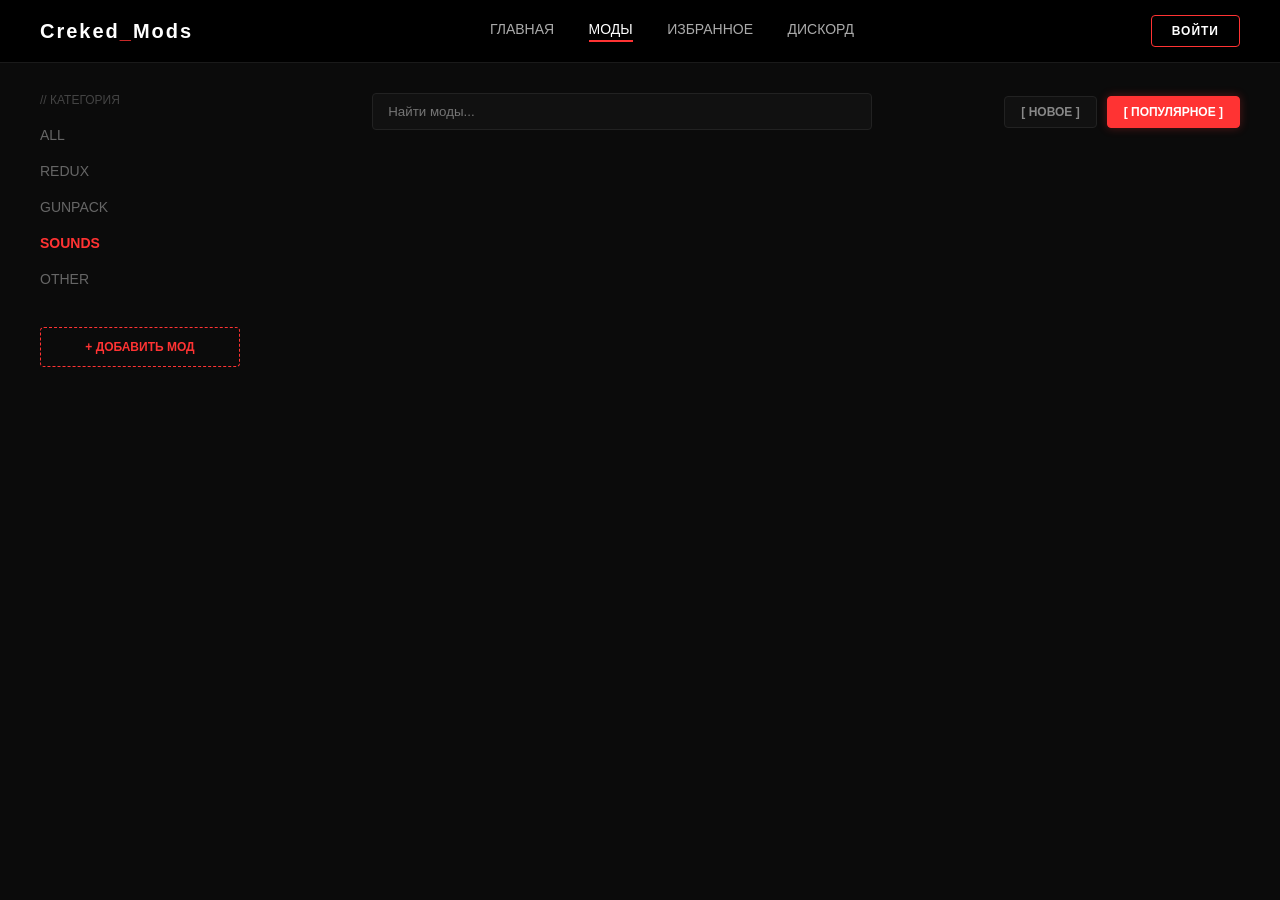
<file: sounds.html>
<!DOCTYPE html>
<html lang="ru">
<head>
    <meta charset="UTF-8">
    <title>Creked_Mods</title>
    <link rel="stylesheet" href="style.css">
    
    <!-- Сначала загружаем библиотеку с вашего компьютера -->
    <script src="supabase.js"></script>
    <!-- Затем загружаем вашу логику -->
    <script src="script.js"></script>
</head>

<body>

    <!-- Шапка сайта -->
<header class="site-header">
    <div class="logo"><a href="index.html">Creked<span>_</span>Mods</a></div>
    <nav class="main-nav">
        <!-- Кнопка Дискорд вернулась на свое законное место -->
        <a href="index.html">Главная</a>
        <a href="mods.html" class="active">Моды</a>
        <a href="favorites.html">Избранное</a>
        <a href="discord.html">Дискорд</a>
    </nav>
    <a href="#" class="auth-btn btn-accent">Войти</a>
</header>

    <!-- Основной контейнер -->
    <div class="main-container">
        <!-- Боковая панель -->
        <aside class="sidebar">
            <div class="sidebar-title">// Категория</div>
<ul class="category-list">
    <li class="category-item"><a href="mods.html" class="category-link">All</a></li>
    <li class="category-item"><a href="redux.html" class="category-link">Redux</a></li>
    <li class="category-item"><a href="gunpack.html" class="category-link">Gunpack</a></li>
    <li class="category-item"><a href="sounds.html" class="category-link active">Sounds</a></li>
    <li class="category-item"><a href="other.html" class="category-link">Other</a></li>
</ul>

            <button class="add-mod-trigger-btn">+ Добавить мод</button>
        </aside>

        <!-- Рабочая область -->
        <main class="content-section">
<div class="toolbar">
    <input type="text" class="search-box" placeholder="Найти моды...">
    
    <!-- ВОЗВРАЩАЕМ ЭТОТ БЛОК КНОПОК -->
    <div class="filter-buttons">
        <button type="button" id="filter-new" class="filter-btn">[ Новое ]</button>
        <button type="button" id="filter-popular" class="filter-btn active">[ Популярное ]</button>
    </div>
</div>


            <!-- Сетка карточек (Сюда JS будет выводить как базовые, так и новые моды) -->
            <div class="cards-grid"></div>
        </main>
    </div>

    <!-- Модальное окно авторизации -->
<div id="auth-modal" class="modal">
    <div class="modal-content">
        <span class="close-modal">&times;</span>
        <div class="modal-tabs">
            <button id="tab-login" class="tab-btn active">Вход</button>
            <button id="tab-register" class="tab-btn">Регистрация</button>
        </div>
        
        <!-- Форма Входа -->
        <form id="login-form" class="auth-form">
            <div class="form-group"><input type="email" id="login-email" placeholder="Email" required autocomplete="username"></div>
            <div class="form-group"><input type="password" id="login-password" placeholder="Пароль" required autocomplete="current-password"></div>
            <a href="#" id="forgot-password-link" style="color: #666; font-size: 11px; text-transform: uppercase; text-decoration: none; display: inline-block; margin-top: -5px; transition: color 0.2s;">Забыли пароль?</a>
            <button type="submit" class="auth-submit-btn">Войти</button>
        </form>
        
        <!-- Форма Регистрации -->
        <form id="register-form" class="auth-form hidden">
            <div class="form-group"><input type="text" id="reg-username" placeholder="Имя пользователя" required autocomplete="nickname"></div>
            <div class="form-group"><input type="email" id="reg-email" placeholder="Email" required autocomplete="email"></div>
            <div class="form-group"><input type="password" id="reg-password" placeholder="Пароль (мин. 6 знаков)" required autocomplete="new-password"></div>
            <div class="form-group"><input type="text" id="reg-secret" placeholder="Секретное слово (для восстановления)" required></div>
            <button type="submit" class="auth-submit-btn">Создать аккаунт</button>
        </form>

        <!-- Форма Проверки секретного слова -->
        <form id="recover-form" class="auth-form hidden">
            <h2 style="font-size: 12px; text-transform: uppercase; color: #ff3333; margin-bottom: 5px;">// Восстановление доступа</h2>
            <div class="form-group"><input type="email" id="recover-email" placeholder="Введите ваш Email" required></div>
            <div class="form-group"><input type="text" id="recover-secret" placeholder="Ваше секретное слово" required></div>
            <button type="submit" class="auth-submit-btn">Проверить данные</button>
            <a href="#" id="back-to-login-link" style="color: #666; font-size: 11px; text-transform: uppercase; text-decoration: none; text-align: center; display: block; margin-top: 5px;">Назад ко входу</a>
        </form>

        <!-- НОВАЯ ФОРМА: Изменение пароля -->
        <form id="reset-password-form" class="auth-form hidden">
            <h2 style="font-size: 12px; text-transform: uppercase; color: #ff3333; margin-bottom: 5px;">// Новый пароль</h2>
            <div class="form-group"><input type="password" id="reset-new-password" placeholder="Введите новый пароль (мин. 6 знаков)" required></div>
            <button type="submit" class="auth-submit-btn">Сохранить пароль</button>
        </form>
    </div>
</div>


    <!-- Модальное окно добавления модификации -->
    <div id="add-mod-modal" class="modal">
        <div class="modal-content">
            <span class="close-add-modal">&times;</span>
            <h2 class="modal-title">// Добавить модификацию</h2>
<form id="add-mod-form" class="auth-form">
    <div class="form-group"><input type="text" id="mod-title" placeholder="Название мода" required></div>
    <input type="text" id="mod-description" placeholder="Краткое описание мода" required maxlength="100">
    <div class="form-group"><input type="text" id="mod-author" placeholder="Автор / Ваш Никнейм" required></div>
<div class="form-group">
    <!-- Кастомный стильный выпадающий список -->
    <div class="custom-select" id="custom-select-block">
        <div class="select-trigger">Выберите категорию <span class="arrow">▼</span></div>
        <div class="select-options-box">
            <div class="select-option-item" data-value="Redux">Redux</div>
            <div class="select-option-item" data-value="Gunpack">Gunpack</div>
            <div class="select-option-item" data-value="Sounds">Sounds</div>
            <div class="select-option-item" data-value="Other">Other</div>
        </div>
    </div>
    <!-- Скрытый инпут для передачи значения в JS -->
    <input type="hidden" id="mod-category" required>
</div>

    
<div class="form-group">
    <input type="url" id="mod-youtube-url" placeholder="Ссылка на обзор YouTube (видео или Shorts)" required>
</div>

    <div class="form-group"><input type="url" id="mod-file-url" placeholder="Ссылка на файл мода" required></div>
    <button type="submit" class="auth-submit-btn">Опубликовать</button>
</form>

        </div>
    </div>
    <!-- Кастомное окно подтверждения (Confirm Modal) -->
<div id="confirm-modal" class="modal">
    <div class="modal-content" style="max-width: 350px; text-align: center; padding: 30px 20px;">
        <h3 id="confirm-modal-text" style="font-size: 14px; text-transform: uppercase; letter-spacing: 1px; margin-bottom: 25px; line-height: 1.5;">
            Вы точно хотите выйти из аккаунта?
        </h3>
        <div style="display: flex; gap: 15px; justify-content: center;">
            <button type="button" id="confirm-modal-yes" class="auth-submit-btn" style="padding: 10px 25px; flex: 1;">Да</button>
            <button type="button" id="confirm-modal-no" class="filter-btn" style="padding: 10px 25px; flex: 1; margin: 0; border-color: #333;">Отмена</button>
        </div>
    </div>
</div>
<!-- Кастомное окно уведомлений (Alert Modal) -->
<div id="alert-modal" class="modal">
    <div class="modal-content" style="max-width: 350px; text-align: center; padding: 30px 20px;">
        <h3 id="alert-modal-text" style="font-size: 14px; text-transform: uppercase; letter-spacing: 1px; margin-bottom: 25px; line-height: 1.5; color: #ffffff;">
            Уведомление
        </h3>
        <button type="button" id="alert-modal-close" class="auth-submit-btn" style="padding: 10px 35px; width: auto; margin: 0 auto; display: block;">ОК</button>
    </div>
</div>
</body>
</html>
</file>
<file: style.css>
* {
    box-sizing: border-box;
    margin: 0;
    padding: 0;
    font-family: 'Segoe UI', Tahoma, Geneva, Verdana, sans-serif;
}

body {
    background-color: #0b0b0b;
    color: #ffffff;
    display: flex;
    flex-direction: column;
    min-height: 100vh;
    -webkit-user-select: none;
    user-select: none;
    /* Убрали opacity: 0, теперь сайт отображается СРАЗУ при открытии */
}


/* Ссылки и кнопки без выделений и контуров */
a, button, select, input { outline: none !important; -webkit-tap-highlight-color: transparent; }
.card-title, .card-meta, .card-date, .discord-description, input, select { -webkit-user-select: text; user-select: text; }

/* Шапка */
/* ==========================================================================
   Обновленные стили шапки и перенос кнопки Дискорд
   ========================================================================== */
.site-header {
    background-color: #000000;
    display: flex;
    justify-content: space-between;
    align-items: center;
    padding: 15px 40px;
    border-bottom: 1px solid #1a1a1a;
    gap: 20px;
}

.logo { font-weight: bold; font-size: 20px; letter-spacing: 2px; }
.logo a { color: #ffffff; text-decoration: none; }
.logo a span { color: #ff3333; }

.main-nav a {
    color: #aaaaaa;
    text-decoration: none;
    margin: 0 15px;
    font-size: 14px;
    text-transform: uppercase;
    position: relative;
    padding-bottom: 5px;
    display: inline-block;
    transition: color 0.3s;
}
/* ==========================================================================
   Блокировка повторных кликов по активным вкладкам
   ========================================================================== */
.main-nav a.active,
.category-link.active,
.discord-nav-btn.active {
    pointer-events: none; /* Полностью отключает клики мышкой */
    cursor: default;       /* Меняет курсор с "пальца" на обычную стрелку */
}

.main-nav a::after {
    content: ''; position: absolute; left: 0; bottom: 0; width: 100%; height: 2px;
    background-color: #ff3333; transform: scaleX(0); transform-origin: left center; transition: transform 0.3s ease;
}
.main-nav a:hover, .main-nav a.active { color: #ffffff; }
.main-nav a:hover::after, .main-nav a.active::after { transform: scaleX(1); }
/* ==========================================================================
   Новый продвинутый стиль для кнопки авторизации (Войти / Выйти)
   ========================================================================== */
.auth-btn.btn-accent {
    color: #ffffff !important;
    text-decoration: none;
    font-size: 12px;
    font-weight: bold;
    text-transform: uppercase;
    letter-spacing: 1px;
    
    /* Делаем из ссылки кнопку с контуром */
    padding: 8px 20px;
    border: 1px solid #ff3333;
    border-radius: 4px;
    background-color: transparent;
    
    /* Настраиваем плавность всех эффектов */
    transition: background-color 0.3s ease, border-color 0.3s ease, box-shadow 0.3s ease, transform 0.1s ease;
    display: inline-block;
}

/* Эффект при наведении курсора */
.auth-btn.btn-accent:hover {
    background-color: #ff3333; /* Кнопка плавно заливается красным */
    border-color: #ff3333;
    /* Мягкое неоновое свечение вокруг кнопки */
    box-shadow: 0 0 15px rgba(255, 51, 51, 0.4); 
    color: #ffffff !important;
}

/* Эффект легкого вдавливания при физическом клике */
.auth-btn.btn-accent:active {
    transform: scale(0.96);
}


/* Контейнеры */
.main-container { display: flex; flex: 1; padding: 30px 40px; gap: 30px; }
.sidebar { width: 200px; flex-shrink: 0; }
.sidebar-title { color: #444444; font-size: 12px; margin-bottom: 15px; text-transform: uppercase; }
.category-list { list-style: none; }
.category-item { margin-bottom: 10px; }
.category-link { color: #666666; text-decoration: none; font-size: 14px; text-transform: uppercase; display: block; padding: 5px 0; }
.category-link.active, .category-link:hover { color: #ff3333; font-weight: bold; }

.add-mod-trigger-btn {
    width: 100%; background: none; border: 1px dashed #ff3333; color: #ff3333; padding: 12px;
    border-radius: 4px; text-transform: uppercase; font-size: 12px; font-weight: bold; cursor: pointer; margin-top: 25px; transition: 0.2s;
}
.add-mod-trigger-btn:hover { background-color: rgba(255, 51, 51, 0.1); color: #ffffff; }

.content-section { flex-grow: 1; }
/* ==========================================================================
   Центрирование и расширение строки поиска
   ========================================================================== */
.toolbar {
    display: flex;
    justify-content: space-between;
    align-items: center;
    margin-bottom: 25px;
    gap: 30px; /* Увеличили зазор между элементами */
}

.search-box {
    background-color: #111111;
    border: 1px solid #222222;
    padding: 10px 15px;
    color: white;
    border-radius: 4px;
    outline: none;
    
    /* Магия центрирования: заставляем поиск занять всю середину */
    flex-grow: 1; 
    /* Максимальная ширина, чтобы поиск не растягивался слишком сильно на огромных мониторах */
    max-width: 500px; 
    /* Сдвигаем поиск ровно по центру между категориями и кнопками фильтров */
    margin: 0 auto; 
    
    transition: border-color 0.2s;
}

.search-box:focus {
    border-color: #ff3333; /* Красная неоновая подсветка при клике на поиск */
}

/* ==========================================================================
   Стили для кнопок сортировки New / Popular
   ========================================================================== */
.filter-buttons {
    display: flex;
    gap: 10px;
}

.filter-btn {
    background-color: #111111;
    border: 1px solid #222222;
    color: #888888;
    padding: 8px 16px;
    border-radius: 4px;
    cursor: pointer;
    font-size: 12px;
    text-transform: uppercase;
    font-weight: bold;
    transition: background-color 0.2s, color 0.2s, border-color 0.2s;
}

.filter-btn:hover {
    border-color: #ff3333;
    color: #ffffff;
}

.filter-btn.active {
    background-color: #ff3333;
    color: #ffffff;
    border-color: #ff3333;
    box-shadow: 0 0 10px rgba(255, 51, 51, 0.3);
}


/* Карточки */
.cards-grid { display: grid; grid-template-columns: repeat(auto-fill, minmax(250px, 1fr)); gap: 25px; }
.card { background-color: #111111; border-radius: 6px; overflow: hidden; border: 1px solid #1a1a1a; transition: 0.2s; position: relative; }
.card:hover { transform: translateY(-5px); border-color: #333333; }
.card-image { width: 100%; height: 160px; background-size: cover; background-position: center; }
.card-info { padding: 15px; }
.card-header-row { display: flex; justify-content: space-between; align-items: center; margin-bottom: 5px; }
.card-title { font-size: 15px; font-weight: 600; text-transform: uppercase; }
.like-icon { color: #444444; cursor: pointer; transition: color 0.2s; }
.like-icon:hover, .like-icon.active { color: #ff3333 !important; }
.card-meta { font-size: 11px; color: #555555; margin-bottom: 8px; }
.card-meta span { color: #ff3333; }
.card-date { font-size: 11px; color: #444444; }

.download-btn {
    display: block; text-align: center; color: #ff3333; text-decoration: none; font-size: 11px;
    margin-top: 10px; border: 1px solid #ff3333; padding: 6px; border-radius: 4px; text-transform: uppercase; font-weight: bold; transition: 0.2s;
}
.download-btn:hover { background-color: #ff3333; color: white; }

.admin-delete-btn {
    display: none; background: none; border: 1px solid #ff3333; color: #ff3333; padding: 6px;
    border-radius: 4px; font-size: 11px; text-transform: uppercase; font-weight: bold; cursor: pointer; margin-top: 8px; width: 100%; transition: 0.2s;
}
.admin-delete-btn:hover { background-color: #ff3333; color: white; }
body.admin-mode .admin-delete-btn { display: block; }

/* Модальные окна */
.modal {
    display: none; position: fixed; z-index: 1000; left: 0; top: 0; width: 100%; height: 100%;
    background-color: rgba(0, 0, 0, 0); backdrop-filter: blur(0px); justify-content: center; align-items: center; transition: 0.3s;
}
.modal.show { background-color: rgba(0, 0, 0, 0.8); backdrop-filter: blur(5px); }
.modal-content {
    background-color: #111111; border: 1px solid #222222; padding: 40px 30px; border-radius: 8px;
    width: 100%; max-width: 400px; position: relative; opacity: 0; transform: translateY(-20px) scale(0.95); transition: 0.3s;
}
.modal.show .modal-content { opacity: 1; transform: translateY(0) scale(1); }
.close-modal, .close-add-modal { position: absolute; right: 20px; top: 15px; color: #666666; font-size: 28px; cursor: pointer; }
.close-modal:hover, .close-add-modal:hover { color: #ff3333; }
.modal-title { font-size: 16px; text-transform: uppercase; margin-bottom: 20px; border-bottom: 1px solid #222; padding-bottom: 10px; }

.modal-tabs { display: flex; gap: 20px; margin-bottom: 25px; border-bottom: 1px solid #222; padding-bottom: 10px; }
.tab-btn { background: none; border: none; color: #666666; font-size: 14px; font-weight: bold; text-transform: uppercase; cursor: pointer; position: relative; }
.tab-btn.active { color: #ffffff; }
.tab-btn.active::after { content: ''; position: absolute; bottom: -11px; left: 0; width: 100%; height: 2px; background-color: #ff3333; }

.auth-form { display: flex; flex-direction: column; gap: 15px; }
.auth-form.hidden { display: none; }
.form-group input, .form-group select { width: 100%; background-color: #0b0b0b; border: 1px solid #222222; padding: 12px 15px; color: white; border-radius: 4px; font-size: 14px; }
.form-group input:focus, .form-group select:focus { border-color: #ff3333; }
.auth-submit-btn { background-color: #ff3333; color: white; border: none; padding: 14px; border-radius: 4px; font-weight: bold; text-transform: uppercase; cursor: pointer; transition: 0.2s; }
.auth-submit-btn:hover { background-color: #e02222; }

/* Дискорд */
.discord-page-container { flex: 1; display: flex; justify-content: center; align-items: center; padding: 40px; }
.discord-card { background-color: #111111; border: 1px solid #1a1a1a; border-radius: 12px; padding: 40px 30px; max-width: 450px; width: 100%; text-align: center; }
.discord-avatar {
    width: 80px;
    height: 80px;
    border-radius: 50%;
    border: 2px solid #ff3333;
    margin: 0 auto 20px auto;
    
    /* Добавляем вашу картинку */
    background-image: url('crekedmodsimg.jpg'); /* Поменяйте эту ссылку на реальный логотип вашего Дискорда */
    background-size: cover;
    background-position: center;
    background-repeat: no-repeat;
    
    box-shadow: 0 0 15px rgba(255, 51, 51, 0.3);
}

.discord-title { font-size: 22px; text-transform: uppercase; margin-bottom: 15px; }
.discord-description { color: #aaaaaa; font-size: 14px; line-height: 1.6; margin-bottom: 25px; }
.discord-description span { color: #ffffff; font-weight: bold; }
.discord-join-btn { display: inline-block; background-color: #ff3333; color: white; text-decoration: none; text-transform: uppercase; font-size: 13px; font-weight: bold; padding: 12px 35px; border-radius: 6px; transition: 0.2s; }
.discord-join-btn:hover { background-color: #e02222; transform: translateY(-2px); }
/* ==========================================================================
   Интеграция YouTube-видео в карточки
   ========================================================================== */
.card-image {
    position: relative;
    cursor: pointer;
    background-color: #000000;
}
/* ==========================================================================
   Стили для новой Главной страницы (index.html)
   ========================================================================== */
.welcome-page-container {
    flex: 1;
    display: flex;
    justify-content: center;
    align-items: center;
    padding: 40px;
    background: radial-gradient(circle at center, #141419 0%, #0b0b0b 100%);
}

.welcome-card {
    background-color: #111111;
    border: 1px solid #1a1a1a;
    border-radius: 12px;
    padding: 50px 40px;
    max-width: 600px;
    width: 100%;
    text-align: center;
    box-shadow: 0 10px 30px rgba(0, 0, 0, 0.6);
}

/* Круглая аватарка Discord на главной */
/* ==========================================================================
   Добавление аватарки на Начальную (Главную) страницу
   ========================================================================== */
.welcome-avatar {
    width: 90px; /* Слегка крупнее, так как это главная страница */
    height: 90px;
    border-radius: 50%;
    border: 2px solid #ff3333; /* Фирменная красная обводка */
    margin: 0 auto 20px auto;
    
    /* Подключаем картинку */
    background-image: url('crekedmodsimg.jpg'); /* Вставьте сюда ту же ссылку на аватарку Discord сервера */
    background-size: cover;
    background-position: center;
    background-repeat: no-repeat;
    
    /* Фирменное мягкое неоновое свечение */
    box-shadow: 0 0 15px rgba(255, 51, 51, 0.3);
    display: block;
}


.welcome-title {
    font-size: 26px;
    text-transform: uppercase;
    letter-spacing: 1px;
    margin-bottom: 20px;
    font-weight: 700;
}

.welcome-description {
    color: #aaaaaa;
    font-size: 15px;
    line-height: 1.6;
    margin-bottom: 35px;
}

/* Кнопка "Открыть Модификации" */
.welcome-cta-btn {
    display: inline-block;
    background-color: #ff3333;
    color: #ffffff;
    text-decoration: none;
    text-transform: uppercase;
    font-size: 14px;
    font-weight: bold;
    letter-spacing: 1px;
    padding: 15px 45px;
    border-radius: 6px;
    box-shadow: 0 4px 15px rgba(255, 51, 51, 0.3);
    transition: background-color 0.3s, transform 0.2s, box-shadow 0.3s;
}

.welcome-cta-btn:hover {
    background-color: #e02222;
    transform: translateY(-2px);
    box-shadow: 0 6px 20px rgba(255, 51, 51, 0.5);
}

.welcome-cta-btn:active {
    transform: translateY(0);
}
/* ==========================================================================
   Кастомный стильный выпадающий список (Custom Select)
   ========================================================================== */
.custom-select {
    position: relative;
    width: 100%;
}

/* Главная кнопка выбора */
.select-trigger {
    width: 100%;
    background-color: #0b0b0b;
    border: 1px solid #222222;
    padding: 12px 15px;
    color: #ffffff;
    border-radius: 4px;
    font-size: 14px;
    cursor: pointer;
    display: flex;
    justify-content: space-between;
    align-items: center;
    transition: border-color 0.2s, box-shadow 0.2s;
}

.custom-select.active .select-trigger {
    border-color: #ff3333;
    box-shadow: 0 0 10px rgba(255, 51, 51, 0.1);
}

/* Маленькая стрелочка справа */
.select-trigger .arrow {
    font-size: 10px;
    color: #666666;
    transition: transform 0.2s, color 0.2s;
}

.custom-select.active .arrow {
    transform: rotate(180deg);
    color: #ff3333;
}

/* Выпадающий блок с вариантами */
.select-options-box {
    display: none; /* Изначально скрыт */
    position: absolute;
    top: calc(100% + 5px);
    left: 0;
    width: 100%;
    background-color: #111111;
    border: 1px solid #222222;
    border-radius: 4px;
    z-index: 100;
    overflow: hidden;
    box-shadow: 0 5px 15px rgba(0, 0, 0, 0.5);
    opacity: 0;
    transform: translateY(-5px);
    transition: opacity 0.2s ease, transform 0.2s ease;
}

.custom-select.active .select-options-box {
    display: block;
    opacity: 1;
    transform: translateY(0);
}

/* Сами пункты меню (Redux / Gunpack) */
.select-option-item {
    padding: 12px 15px;
    color: #aaaaaa;
    font-size: 14px;
    cursor: pointer;
    transition: background-color 0.2s, color 0.2s;
}

.select-option-item:hover {
    background-color: rgba(255, 51, 51, 0.1);
    color: #ffffff;
}

/* Стиль для уже выбранного пункта внутри выпадающего списка */
.select-option-item.selected {
    color: #ff3333;
    font-weight: bold;
    background-color: rgba(255, 51, 51, 0.05);
}
/* ==========================================================================
   Мобильная адаптивность сайта (Media Queries)
   ========================================================================== */

/* Настройки для планшетов и небольших экранов (до 900px) */
@media screen and (max-width: 900px) {
    .main-container {
        flex-direction: column; /* Сайдбар переезжает наверх, контент под него */
        padding: 20px;
        gap: 20px;
    }

    .sidebar {
        width: 100%; /* Боковая панель занимает всю ширину */
        border-bottom: 1px solid #1a1a1a;
        padding-bottom: 20px;
    }

    .category-list {
        display: flex;
        flex-wrap: wrap; /* Кнопки категорий встают в ряд */
        gap: 15px;
    }

    .category-item {
        margin-bottom: 0;
    }

    .add-mod-trigger-btn {
        margin-top: 15px;
        width: auto;
        display: inline-block;
        padding: 10px 25px;
    }

    .toolbar {
        flex-direction: column; /* Поиск и кнопки фильтров встают друг под друга */
        align-items: stretch;
        gap: 15px;
    }

    .search-box {
        width: 100%;
        max-width: none;
    }

    .filter-buttons {
        justify-content: space-between;
    }

    .filter-btn {
        flex: 1;
        text-align: center;
    }
}

/* Настройки для мобильных телефонов (до 600px) */
@media screen and (max-width: 600px) {
    .site-header {
        flex-direction: column; /* Логотип, меню и войти встают друг под друга */
        gap: 15px;
        padding: 15px 20px;
        text-align: center;
    }

    .main-nav {
        display: flex;
        flex-wrap: wrap;
        justify-content: center;
        gap: 10px;
    }

    .main-nav a {
        margin: 0 5px;
        font-size: 12px; /* Чуть уменьшаем шрифт меню */
    }

    .cards-grid {
        grid-template-columns: 1fr; /* Карточки встают строго по одной в ряд */
        gap: 15px;
    }

    .welcome-card, .discord-card, .modal-content {
        padding: 30px 20px; /* Уменьшаем отступы в карточках и окнах */
    }

    .welcome-title {
        font-size: 20px;
    }

    .welcome-description {
        font-size: 13px;
    }

    .welcome-cta-btn {
        width: 100%;
        padding: 12px 20px;
    }
}
/* ==========================================================================
   Значок Play поверх обложки YouTube
   ========================================================================== */
.card-image {
    width: 100%;
    height: 160px;
    position: relative;
    cursor: pointer;
    overflow: hidden;
    background-color: #000000;
}

/* Растягиваем тег img на всю область обложки */
.card-image img {
    width: 100%;
    height: 100%;
    object-fit: cover; /* Картинка заполняет блок без растяжений и искажений */
    display: block;
}

/* Градиентное затемнение поверх картинки (чтобы нижний край уходил в тень) */
.card-image-overlay {
    position: absolute;
    top: 0;
    left: 0;
    width: 100%;
    height: 100%;
    background-image: linear-gradient(to bottom, rgba(0,0,0,0) 40%, rgba(11,11,11,0.9) 100%);
    z-index: 1;
}
/* ==========================================================================
   Новые стили для вынесения кнопки Play на передний план
   ========================================================================== */
.play-icon-overlay {
    position: absolute;
    top: 50%;
    left: 50%;
    transform: translate(-50%, -50%);
    background-color: rgba(255, 51, 51, 0.85);
    color: #ffffff;
    width: 46px;
    height: 46px;
    border-radius: 50%;
    display: flex;
    justify-content: center;
    align-items: center;
    font-size: 16px;
    padding-left: 3px;
    box-shadow: 0 0 15px rgba(255, 51, 51, 0.4);
    transition: transform 0.2s ease, background-color 0.2s ease, box-shadow 0.2s ease;
    z-index: 10; /* Поднимаем кнопку выше слоя затемнения */
    pointer-events: none; /* Клик будет проходить сквозь иконку прямо на обложку */
}

/* Анимация увеличения кнопки при наведении на карточку */
.card:hover .play-icon-overlay {
    background-color: #ff3333;
    transform: translate(-50%, -50%) scale(1.1);
    box-shadow: 0 0 20px rgba(255, 51, 51, 0.7);
}
#forgot-password-link:hover, #back-to-login-link:hover { color: #ff3333 !important; }
/* ==========================================================================
   Стилизация нового поля описания в модальном окне
   ========================================================================== */
/* ==========================================================================
   Финальная подгонка поля описания под единый стиль формы
   ========================================================================== */
#mod-description {
    width: 100%;
    padding: 14px 16px; /* Точный размер отступов как у соседних полей */
    background-color: #111111;
    border: 1px solid #222222;
    border-radius: 4px;
    color: #ffffff;
    font-size: 13px;
    font-family: inherit;
    box-sizing: border-box;
    transition: border-color 0.2s ease, box-shadow 0.2s ease;
}

/* Эффект фокуса при клике */
#mod-description:focus {
    outline: none;
    border-color: #ff3333;
    box-shadow: 0 0 10px rgba(255, 51, 51, 0.2);
}

/* Точный цвет подсказки как у поля названия и ссылки */
#mod-description::placeholder {
    color: #333333; /* Сделали темнее, чтобы сливался с общим стилем */
}
/* ==========================================================================
   Анимация плавного перехода между страницами (Категориями)
   ========================================================================== */

/* Начальное состояние: страница плавно проявляется за 0.3 секунды */
body {
    animation: fadeInPage 0.3s ease-out forwards;
}

/* Эффект ухода: класс добавляется через JS перед переходом на другой сайт */
body.page-leaving {
    animation: fadeOutPage 0.25s ease-in forwards !important;
}

/* Ключевые кадры для появления */
@keyframes fadeInPage {
    from {
        opacity: 0;
        transform: scale(0.99); /* Легкий эффект приближения */
    }
    to {
        opacity: 1;
        transform: scale(1);
    }
}

/* Ключевые кадры для ухода */
@keyframes fadeOutPage {
    from {
        opacity: 1;
        transform: scale(1);
    }
    to {
        opacity: 0;
        transform: scale(0.99); /* Легкий эффект отдаления */
    }
}
</file>
